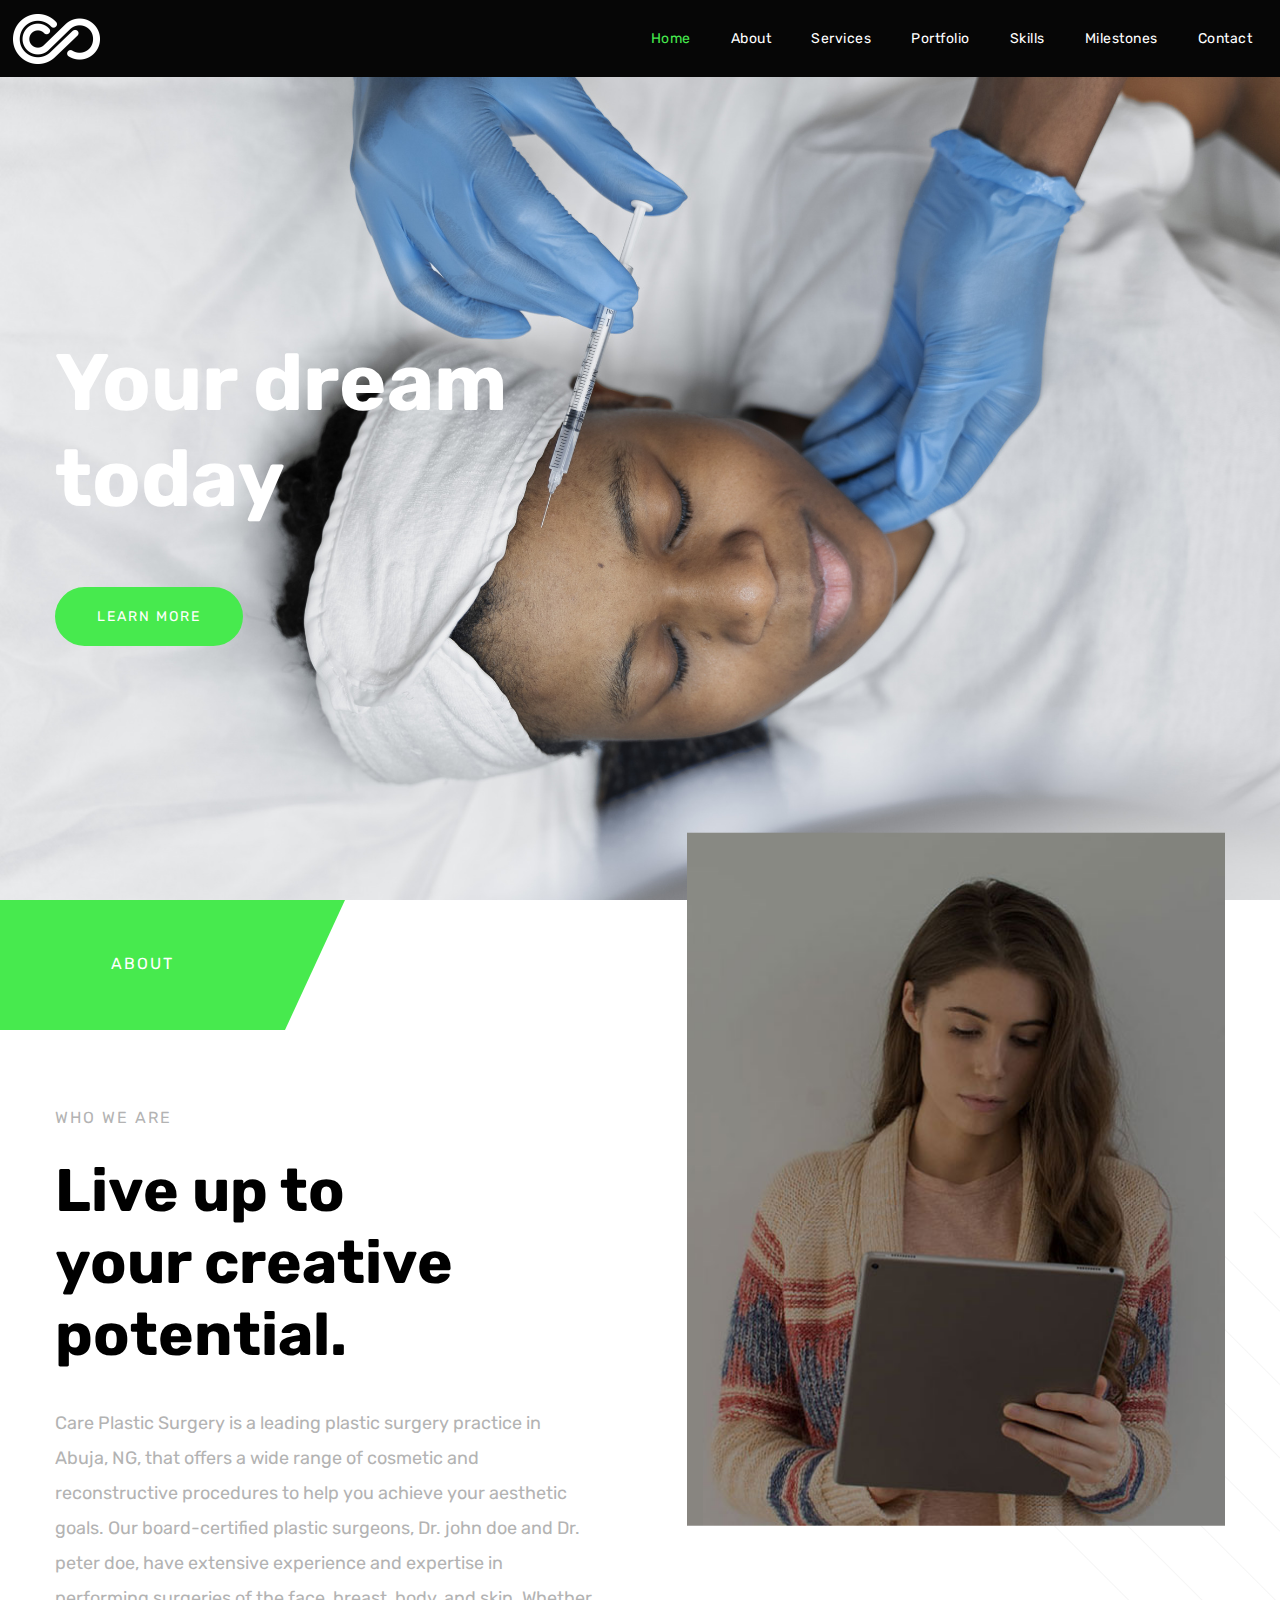
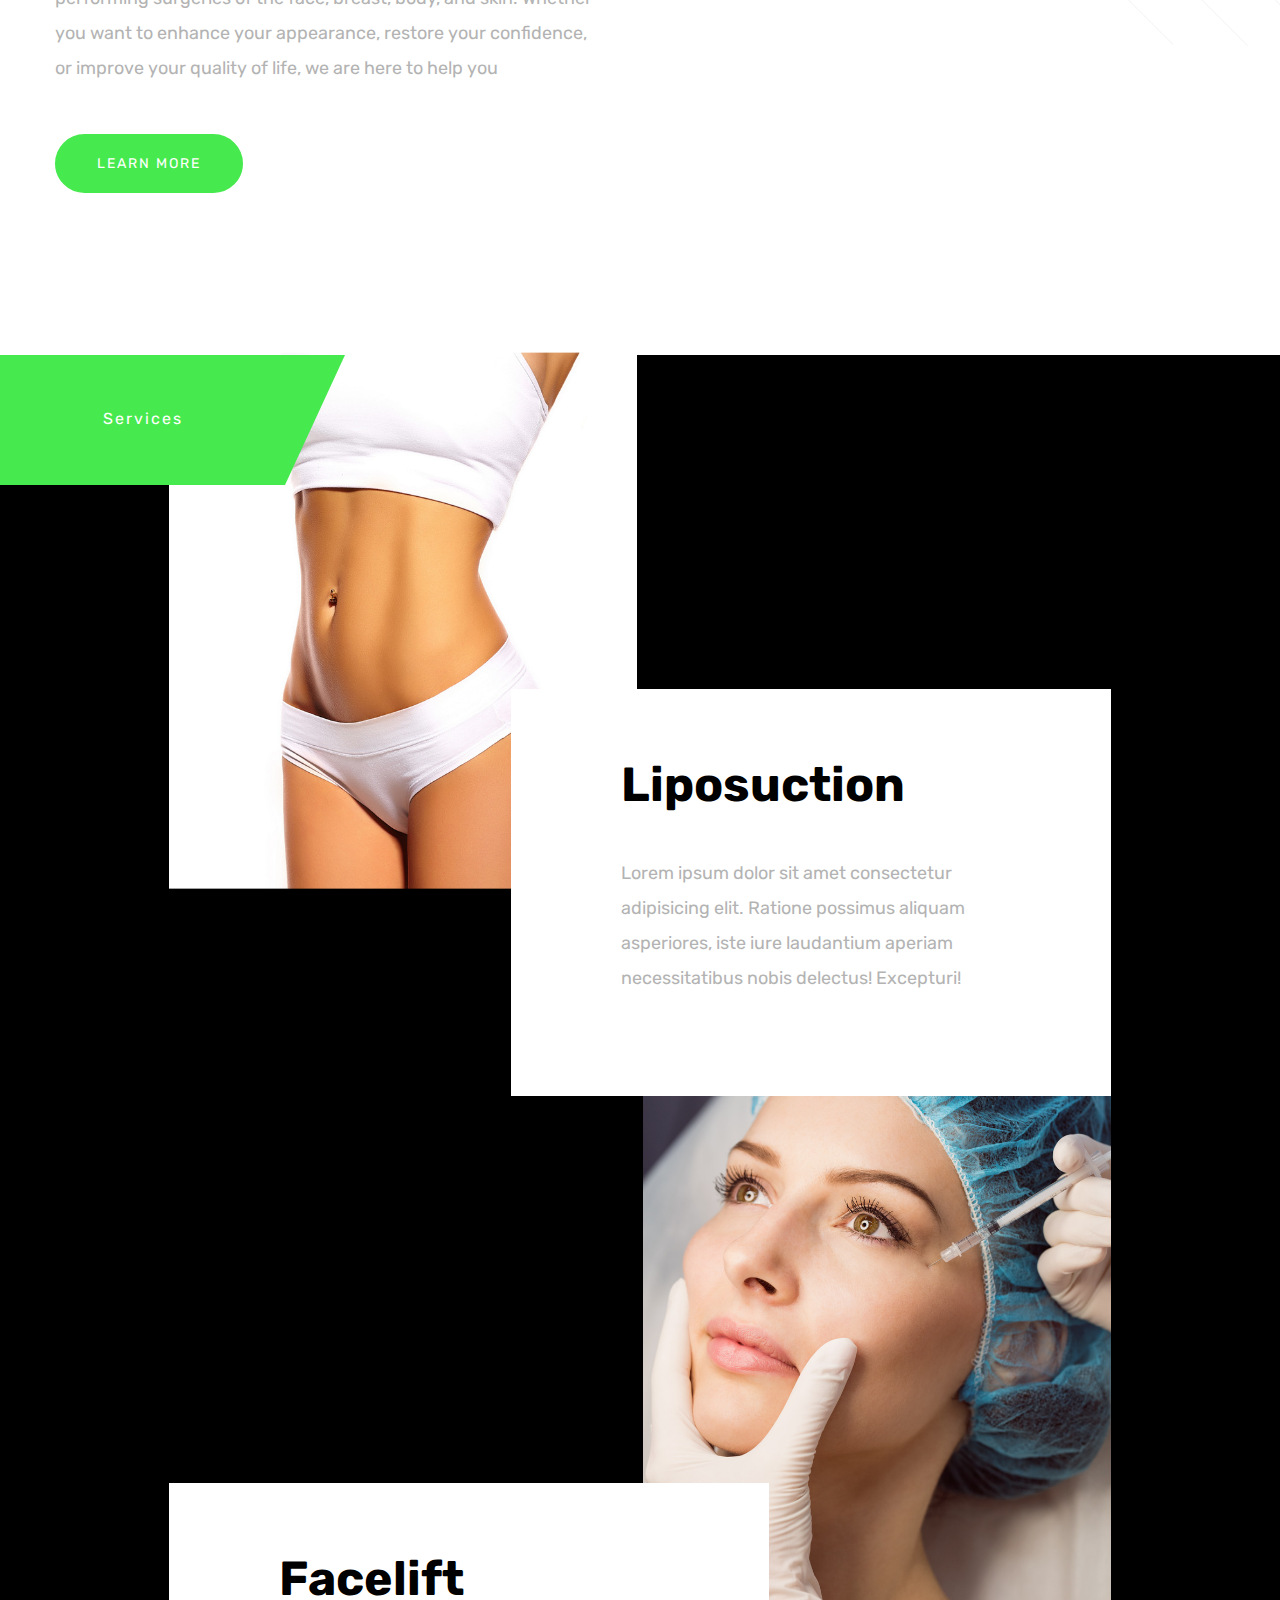
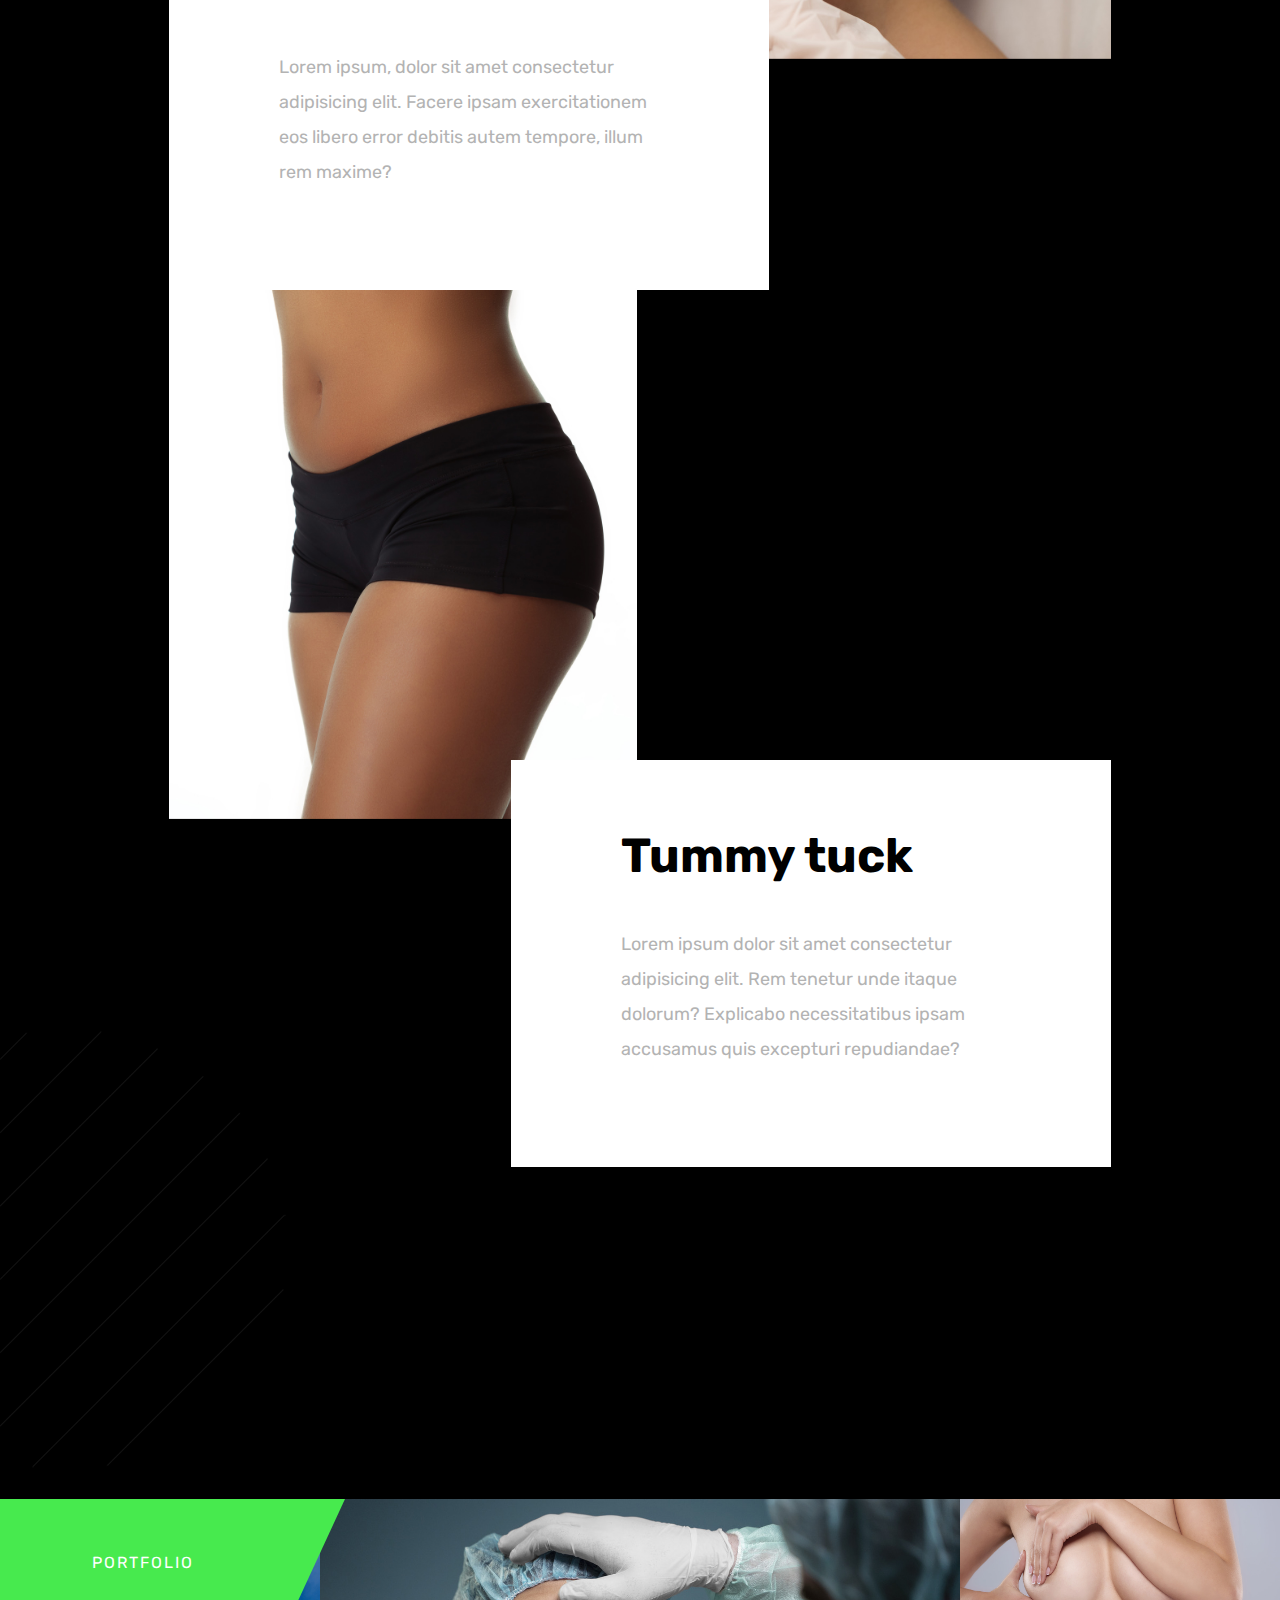
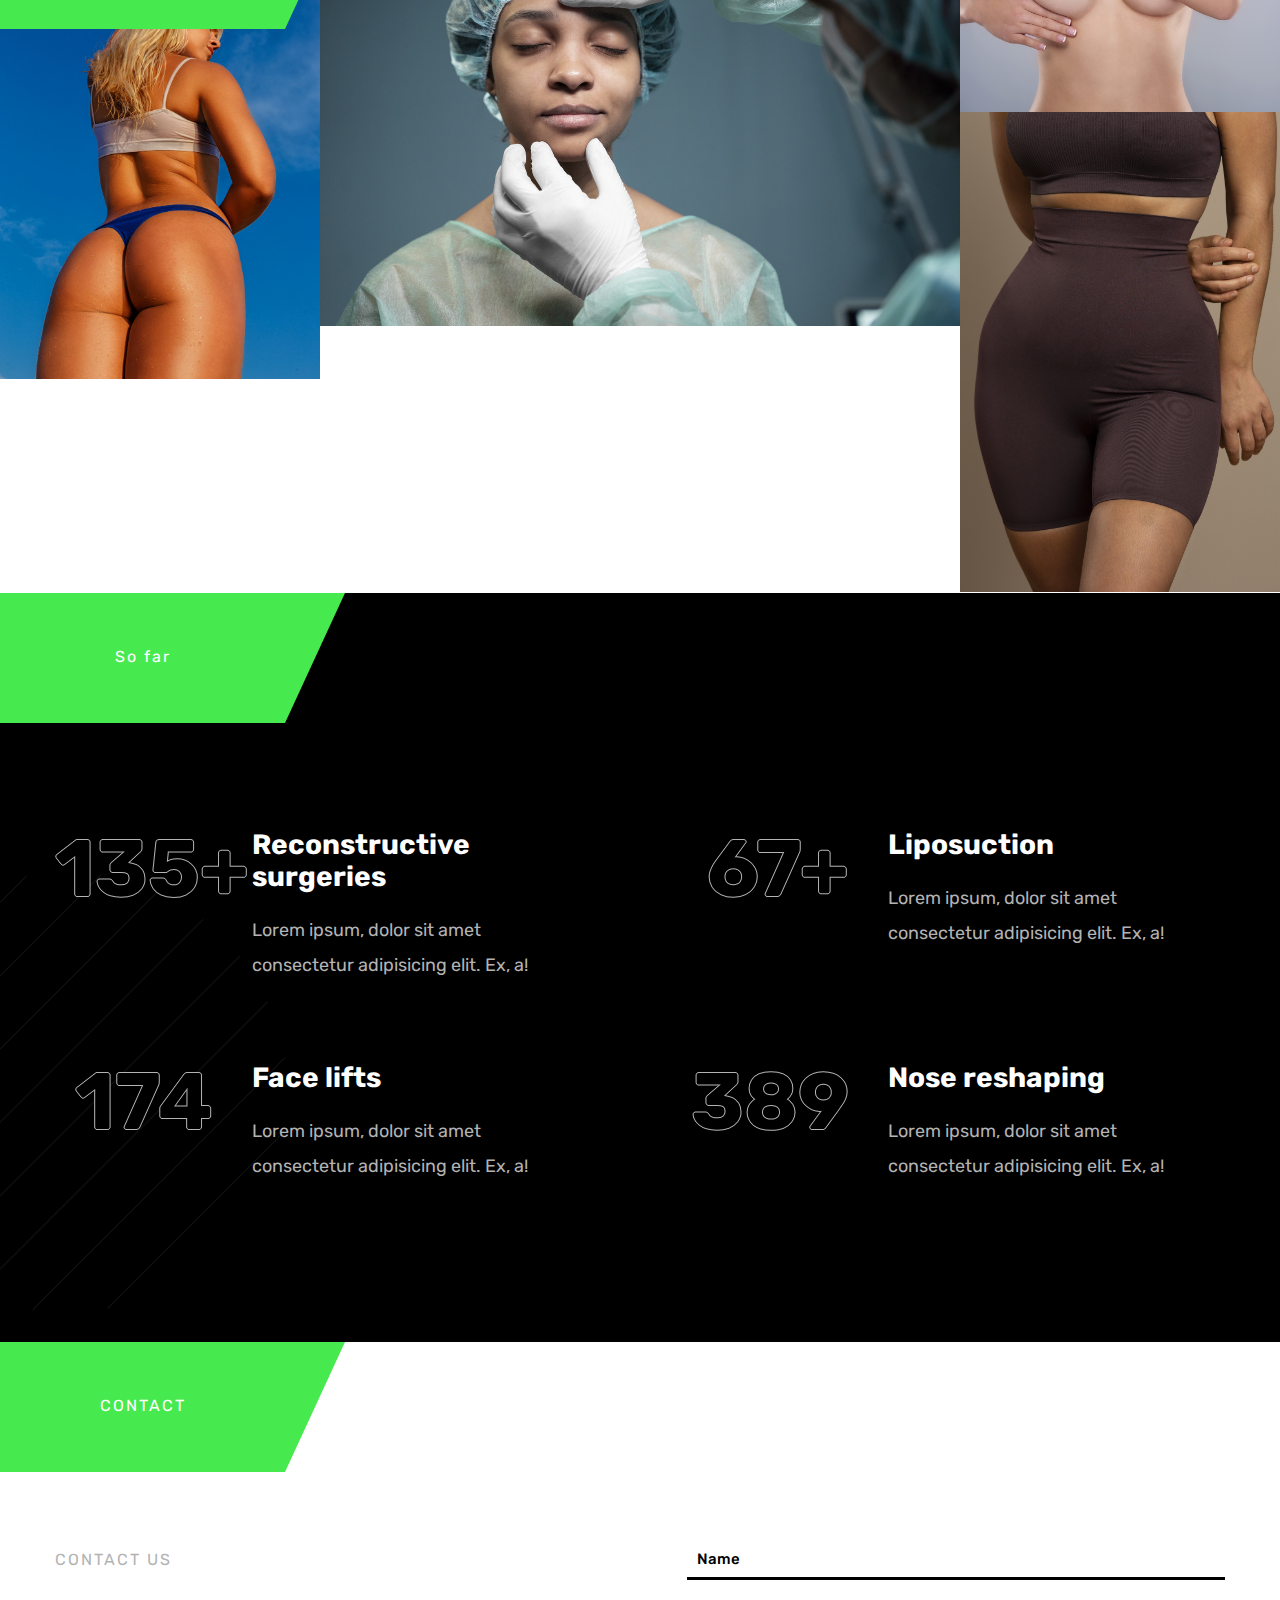
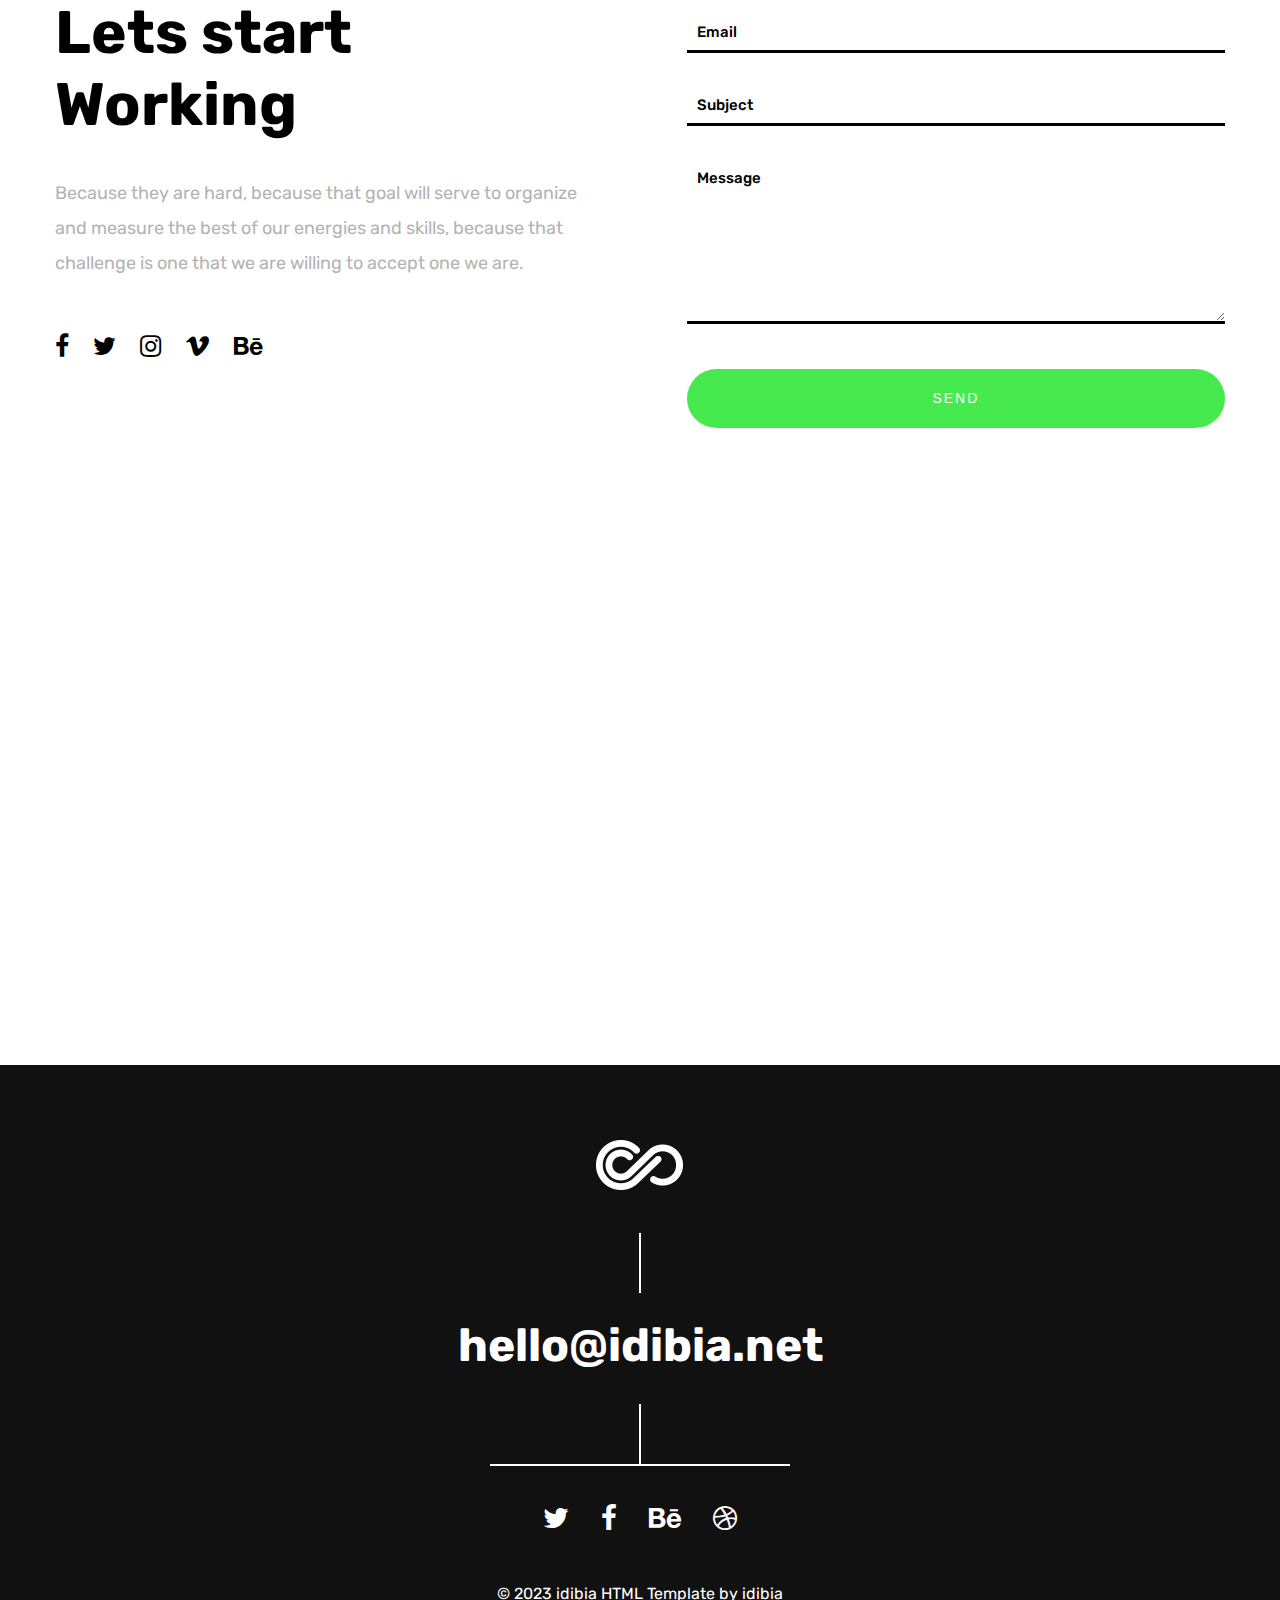
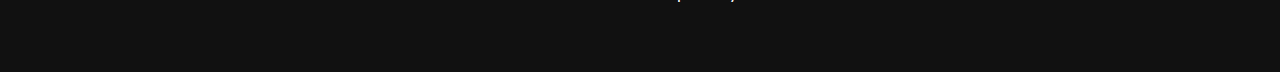
<file: index.html>
<!DOCTYPE html>
<html lang="en-US">
	<head>
		<title>Demo 1</title>
		<meta http-equiv="Content-Type" content="text/html; charset=UTF-8" />
		<meta name="description" content="Template by idibia" />
		<meta name="keywords" content="HTML, CSS, JavaScript, PHP" />
		<meta name="author" content="idibia" />
		<meta
			name="viewport"
			content="width=device-width, initial-scale=1, maximum-scale=1"
		/>

		<!-- <link rel="shortcut icon" href="images/favicon.ico" /> -->
		<link
			href="https://fonts.googleapis.com/css?family=Rubik:400,700,700i"
			rel="stylesheet"
			type="text/css"
		/>
		<link rel="stylesheet" type="text/css" href="style.css" />

		<!--[if lt IE 9]>
			<script src="js/html5shiv.js"></script>
			<script src="js/respond.min.js"></script>
		<![endif]-->
	</head>

	<body class="page-template-onepage">
		<div class="site-wrapper">
			<!-- <div class="doc-loader">
				<img src="images/preloader.gif" alt="idibia" />
			</div> -->

			<header class="header-holder">
				<div class="menu-wrapper center-relative relative">
					<div class="header-logo">
						<a href="index.html">
							<img src="images/logo.png" alt="idibia" />
						</a>
					</div>

					<div class="toggle-holder">
						<div id="toggle">
							<div class="first-menu-line"></div>
							<div class="second-menu-line"></div>
							<div class="third-menu-line"></div>
						</div>
					</div>

					<div class="menu-holder">
						<nav id="header-main-menu">
							<ul class="main-menu sm sm-clean">
								<li>
									<a href="#home">Home</a>
								</li>
								<li>
									<a href="#about">About</a>
								</li>
								<li>
									<a href="#services">Services</a>
								</li>
								<li>
									<a href="#portfolio">Portfolio</a>
								</li>

								<li>
									<a href="#skills">Skills</a>
								</li>
								<li>
									<a href="#millstones">Milestones</a>
								</li>
								<li>
									<a href="#contact">Contact</a>
								</li>
							</ul>
						</nav>
					</div>
					<div class="clear"></div>
				</div>
			</header>

			<div id="content" class="site-content center-relative">
				<!-- Home Section -->
				<div id="home" class="section no-page-title">
					<div class="section-wrapper block content-1170 center-relative">
						<div class="content-wrapper">
							<h1 class="big-text">
								Your dream <br />
								today
							</h1>
							<div class="button-holder text-left">
								<a href="#portfolio" class="button">LEARN MORE</a>
							</div>
						</div>
					</div>
				</div>

				<!-- About Section -->
				<div id="about" class="section">
					<div class="page-title-holder">
						<h3 class="entry-title">ABOUT</h3>
					</div>
					<div class="section-wrapper block content-1170 center-relative">
						<div class="content-wrapper">
							<div class="one_half">
								<p class="title-description-up">WHO WE ARE</p>
								<h2 class="entry-title medium-text">
									Live up to <br />
									your creative potential.
								</h2>
								<p>
									Care Plastic Surgery is a leading plastic surgery practice in
									Abuja, NG, that offers a wide range of cosmetic and
									reconstructive procedures to help you achieve your aesthetic
									goals. Our board-certified plastic surgeons, Dr. john doe and
									Dr. peter doe, have extensive experience and expertise in
									performing surgeries of the face, breast, body, and skin.
									Whether you want to enhance your appearance, restore your
									confidence, or improve your quality of life, we are here to
									help you
								</p>
								<br />
								<div class="button-holder text-left">
									<a href="#portfolio" class="button"> LEARN MORE </a>
								</div>
							</div>

							<div
								class="one_half last"
								data-threshold="0 0"
								data-jarallax-element="120 0"
							>
								<img src="images/about_01.jpg" alt="" />
							</div>
							<div class="clear"></div>
						</div>
					</div>
				</div>

				<!-- Pricing Section -->
				<!-- <div id="pricing" class="section">
					<div class="page-title-holder">
						<h3 class="entry-title">PRICING</h3>
					</div>
					<div class="section-wrapper block content-1170 center-relative">
						<div class="content-wrapper">
							<div class="one_third">
								<div class="pricing-table">
									<p class="pricing-num">1</p>
									<div class="pricing-wrapper">
										<div class="pricing-table-header">
											<div class="pricing-table-title">BASIC</div>
										</div>
								
                                        <div class="pricing-table-price">$25</div>
										<div class="pricing-table-desc">PER MONTH</div>
										<div class="pricing-table-content-holder">
											<ul>
												<li class="pricing-list included-yes">
													<span class="fa fa-check" aria-hidden="true"></span>
													Unlimited Support
												</li>
												<li class="pricing-list included-yes">
													<span class="fa fa-check" aria-hidden="true"></span>
													5GB Server Space
												</li>
												<li class="pricing-list included-yes">
													<span class="fa fa-check" aria-hidden="true"></span>
													2 Users per Project
												</li>
												<li class="pricing-list included-no">
													<span class="fa fa-check" aria-hidden="true"></span>
													Email Integration
												</li>
												<li class="pricing-list included-no">
													<span class="fa fa-check" aria-hidden="true"></span>
													Unlimited Download
												</li>
											</ul>
										</div>
									</div>
									<div class="pricing-button">
										<a href="#" class="button scroll"> CHOOSE PLAN </a>
									</div>
								</div>
							</div>

							<div class="one_third">
								<div class="pricing-table">
									<p class="pricing-num">2</p>
									<div class="pricing-wrapper">
										<div class="pricing-table-header">
											<div class="pricing-table-title">ADVANCED</div>
										</div>
										<div class="pricing-table-price">$50</div>
										<div class="pricing-table-desc">PER MONTH</div>
										<div class="pricing-table-content-holder">
											<ul>
												<li class="pricing-list included-yes">
													<span class="fa fa-check" aria-hidden="true"></span>
													Unlimited Support
												</li>
												<li class="pricing-list included-yes">
													<span class="fa fa-check" aria-hidden="true"></span>
													5GB Server Space
												</li>
												<li class="pricing-list included-yes">
													<span class="fa fa-check" aria-hidden="true"></span>
													2 Users per Project
												</li>
												<li class="pricing-list included-yes">
													<span class="fa fa-check" aria-hidden="true"></span>
													Email Integration
												</li>
												<li class="pricing-list included-no">
													<span class="fa fa-check" aria-hidden="true"></span>
													Unlimited Download
												</li>
											</ul>
										</div>
									</div>
									<div class="pricing-button">
										<a href="#" class="button scroll"> CHOOSE PLAN </a>
									</div>
								</div>
							</div>

							<div class="one_third last">
								<div class="pricing-table">
									<p class="pricing-num">3</p>
									<div class="pricing-wrapper">
										<div class="pricing-table-header">
											<div class="pricing-table-title">EXPERT</div>
										</div>
										<div class="pricing-table-price">$75</div>
										<div class="pricing-table-desc">PER MONTH</div>
										<div class="pricing-table-content-holder">
											<ul>
												<li class="pricing-list included-yes">
													<span class="fa fa-check" aria-hidden="true"></span>
													Unlimited Support
												</li>
												<li class="pricing-list included-yes">
													<span class="fa fa-check" aria-hidden="true"></span>
													5GB Server Space
												</li>
												<li class="pricing-list included-yes">
													<span class="fa fa-check" aria-hidden="true"></span>
													2 Users per Project
												</li>
												<li class="pricing-list included-yes">
													<span class="fa fa-check" aria-hidden="true"></span>
													Email Integration
												</li>
												<li class="pricing-list included-yes">
													<span class="fa fa-check" aria-hidden="true"></span>
													Unlimited Download
												</li>
											</ul>
										</div>
									</div>
									<div class="pricing-button">
										<a href="#" class="button scroll"> CHOOSE PLAN </a>
									</div>
								</div>
							</div>
							<div class="clear"></div>
						</div>
					</div>
				</div> -->

				<!-- Team Section -->
				<div id="services" class="section">
					<div class="page-title-holder">
						<h3 class="entry-title">Services</h3>
					</div>
					<div class="section-wrapper block content-1170 center-relative">
						<div class="content-wrapper">
							<div class="member member-left">
								<img
									src="images/lipo.jpg"
									alt=""
									data-threshold="0 0"
									data-jarallax-element="60 0"
								/>
								<div class="member-info">
									<!-- <p class="member-postition">CEO</p> -->
									<h5 class="member-name">Liposuction</h5>
									<div class="member-content">
										<p>
											Lorem ipsum dolor sit amet consectetur adipisicing elit.
											Ratione possimus aliquam asperiores, iste iure laudantium
											aperiam necessitatibus nobis delectus! Excepturi!
										</p>
									</div>
								</div>
							</div>

							<br />

							<div class="member big-screen member-right">
								<div class="member-info">
									<!-- <p class="member-postition">DESIGNER</p> -->
									<h5 class="member-name">Facelift</h5>
									<div class="member-content">
										<p>
											Lorem ipsum, dolor sit amet consectetur adipisicing elit.
											Facere ipsam exercitationem eos libero error debitis autem
											tempore, illum rem maxime?
										</p>
									</div>
								</div>
								<img
									src="./images/facelift.jpg"
									alt=""
									data-threshold="0 0"
									data-jarallax-element="60 0"
								/>
							</div>

							<br />

							<div class="member member-left">
								<img
									src="images/belly.jpg"
									alt=""
									data-threshold="0 0"
									data-jarallax-element="60 0"
								/>
								<div class="member-info">
									<!-- <p class="member-postition">DEVELOPER</p> -->
									<h5 class="member-name">Tummy tuck</h5>
									<div class="member-content">
										<p>
											Lorem ipsum dolor sit amet consectetur adipisicing elit.
											Rem tenetur unde itaque dolorum? Explicabo necessitatibus
											ipsam accusamus quis excepturi repudiandae?
										</p>
									</div>
								</div>
							</div>
						</div>
					</div>
				</div>
				<!-- Portfolio Section -->
				<div id="portfolio" class="section no-padding">
					<div class="page-title-holder">
						<h3 class="entry-title">PORTFOLIO</h3>
					</div>
					<div class="section-wrapper block content-1170 center-relative">
						<div class="content-wrapper">
							<div id="portfolio-wrapper">
								<div class="portfolio-load-content-holder"></div>
								<div class="grid" id="portfolio-grid">
									<div class="grid-sizer"></div>

									<div
										id="p-item-1"
										class="grid-item element-item p_one_fourth"
									>
										<a
											class="item-link ajax-portfolio"
											href="./service.html"
											data-id="1"
										>
											<img src="images/butt.jpg" alt="" />
											<!-- <img src="images/body.jpg" alt="" /> -->
											<div class="portfolio-text-holder">
												<!-- <p class="portfolio-desc"></p> -->
												<p class="portfolio-title">Butt</p>
											</div>
										</a>
									</div>

									<div id="p-item-2" class="grid-item element-item p_one_half">
										<a
											class="item-link ajax-portfolio"
											href="./service.html"
											data-id="2"
										>
											<!-- <img src="images/portfolio_item_02.jpg" alt="" /> -->
											<img src="images/face.jpg" alt="" />
											<div class="portfolio-text-holder">
												<!-- <p class="portfolio-desc">FASHION</p> -->
												<p class="portfolio-title">Face</p>
											</div>
										</a>
									</div>

									<div
										id="p-item-3"
										class="grid-item element-item p_one_fourth"
									>
										<a
											class="item-link ajax-portfolio"
											href="./service.html"
											data-id="3"
										>
											<img src="images/breast.jpg" alt="" />
											<!-- <img src="images/portfolio_item_03.jpg" alt="" /> -->
											<div class="portfolio-text-holder">
												<!-- <p class="portfolio-desc">CREATIVE</p> -->
												<p class="portfolio-title">Chest</p>
											</div>
										</a>
									</div>

									<div
										id="p-item-4"
										class="grid-item element-item p_one_fourth"
									>
										<a
											class="item-link ajax-portfolio"
											href="./service.html"
											data-id="4"
										>
											<img style="height: 30rem" src="images/body.jpg" alt="" />
											<!-- <img src="images/portfolio_item_04.jpg" alt="" /> -->
											<div class="portfolio-text-holder">
												<!-- <p class="portfolio-desc">ARCHITECTURE</p> -->
												<p class="portfolio-title">Body</p>
											</div>
										</a>
									</div>
								</div>
							</div>
						</div>
					</div>
				</div>
				<!-- Millstones Section -->
				<div id="millstones" class="section">
					<div class="page-title-holder">
						<h3 class="entry-title">So far</h3>
					</div>
					<div class="section-wrapper block content-1170 center-relative">
						<div class="content-wrapper">
							<ul class="milestones-holder">
								<li class="milestone">
									<div class="milestone-info-left">
										<p class="milestone-num">135+</p>
									</div>
									<div class="milestone-info-right">
										<h5>Reconstructive surgeries</h5>
										<p class="milestone-text">
											Lorem ipsum, dolor sit amet consectetur adipisicing elit.
											Ex, a!
										</p>
									</div>
								</li>

								<li class="milestone">
									<div class="milestone-info-left">
										<p class="milestone-num">67+</p>
									</div>
									<div class="milestone-info-right">
										<h5>Liposuction</h5>
										<p class="milestone-text">
											Lorem ipsum, dolor sit amet consectetur adipisicing elit.
											Ex, a!
										</p>
									</div>
								</li>

								<li class="milestone">
									<div class="milestone-info-left">
										<p class="milestone-num">174</p>
									</div>
									<div class="milestone-info-right">
										<h5>Face lifts</h5>
										<p class="milestone-text">
											Lorem ipsum, dolor sit amet consectetur adipisicing elit.
											Ex, a!
										</p>
									</div>
								</li>

								<li class="milestone">
									<div class="milestone-info-left">
										<p class="milestone-num">389</p>
									</div>
									<div class="milestone-info-right">
										<h5>Nose reshaping</h5>
										<p class="milestone-text">
											Lorem ipsum, dolor sit amet consectetur adipisicing elit.
											Ex, a!
										</p>
									</div>
								</li>
							</ul>
						</div>
					</div>
				</div>

				<!-- Contact Section -->
				<div id="contact" class="section">
					<div class="page-title-holder">
						<h3 class="entry-title">CONTACT</h3>
					</div>
					<div class="section-wrapper block content-1170 center-relative">
						<div class="content-wrapper">
							<div class="one_half">
								<p class="title-description-up">CONTACT US</p>
								<h2 class="entry-title medium-text">
									Lets start <br />
									Working
								</h2>
								<p>
									Because they are hard, because that goal will serve to
									organize and measure the best of our energies and skills,
									because that challenge is one that we are willing to accept
									one we are.
								</p>
								<br />
								<div class="social">
									<a href="#" target="_blank">
										<span class="fa fa-facebook"></span>
									</a>
								</div>
								<div class="social">
									<a href="#" target="_blank">
										<span class="fa fa-twitter"></span>
									</a>
								</div>
								<div class="social">
									<a href="#" target="_blank">
										<span class="fa fa-instagram"></span>
									</a>
								</div>
								<div class="social">
									<a href="#" target="_blank">
										<span class="fa fa-vimeo"></span>
									</a>
								</div>
								<div class="social">
									<a href="#" target="_blank">
										<span class="fa fa-behance"></span>
									</a>
								</div>
							</div>

							<div class="one_half last">
								<div class="contact-form">
									<p>
										<input
											id="name"
											type="text"
											name="your-name"
											placeholder="Name"
										/>
									</p>
									<p>
										<input
											id="contact-email"
											type="email"
											name="your-email"
											placeholder="Email"
										/>
									</p>
									<p>
										<input
											id="subject"
											type="text"
											name="your-subject"
											placeholder="Subject"
										/>
									</p>
									<p>
										<textarea
											id="message"
											name="your-message"
											placeholder="Message"
										></textarea>
									</p>
									<p class="contact-submit-holder">
										<input type="submit" value="SEND" />
									</p>
								</div>
							</div>
							<div class="clear"></div>

							<p>
								<iframe
									src="https://www.google.com/maps/embed?pb=!1m14!1m12!1m3!1d4274.290564544589!2d-75.2952832049782!3d40.753669641460846!2m3!1f0!2f0!3f0!3m2!1i1024!2i768!4f13.1!5e0!3m2!1sen!2srs!4v1444506658649"
									width="600"
									height="450"
									allowfullscreen="allowfullscreen"
								></iframe>
							</p>
						</div>
					</div>
				</div>
			</div>

			<!-- Footer -->
			<footer class="footer">
				<div class="footer-content center-relative">
					<div class="footer-logo">
						<img src="images/footer_logo.png" alt="idibia" />
					</div>
					<div class="footer-logo-divider"></div>
					<div class="footer-mail">
						<a href="mailto:hello@site.com">hello@idibia.net</a>
					</div>
					<div class="footer-social-divider"></div>
					<div class="social-holder">
						<a href="#">
							<span class="fa fa-twitter"></span>
						</a>
						<a href="#">
							<span class="fa fa-facebook"></span>
						</a>
						<a href="#">
							<span class="fa fa-behance"></span>
						</a>
						<a href="#">
							<span class="fa fa-dribbble"></span>
						</a>
					</div>

					<div class="copyright-holder">
						© 2023 idibia HTML Template by
						<a href="https://idibia.net">idibia</a>
					</div>
				</div>
			</footer>
		</div>

		<!--Load JavaScript-->
		<script src="js/jquery.js"></script>
		<script src="js/jquery.sticky.js"></script>
		<script src="js/tipper.js"></script>
		<script src="js/jarallax.js"></script>
		<script src="js/jarallax-element.min.js"></script>
		<script src="js/imagesloaded.pkgd.js"></script>
		<script src="js/jquery.fitvids.js"></script>
		<script src="js/jquery.smartmenus.min.js"></script>
		<script src="js/isotope.pkgd.js"></script>
		<script src="js/owl.carousel.min.js"></script>
		<script src="js/jquery.sticky-kit.min.js"></script>
		<script src="js/main.js"></script>
	</body>
</html>
</file>
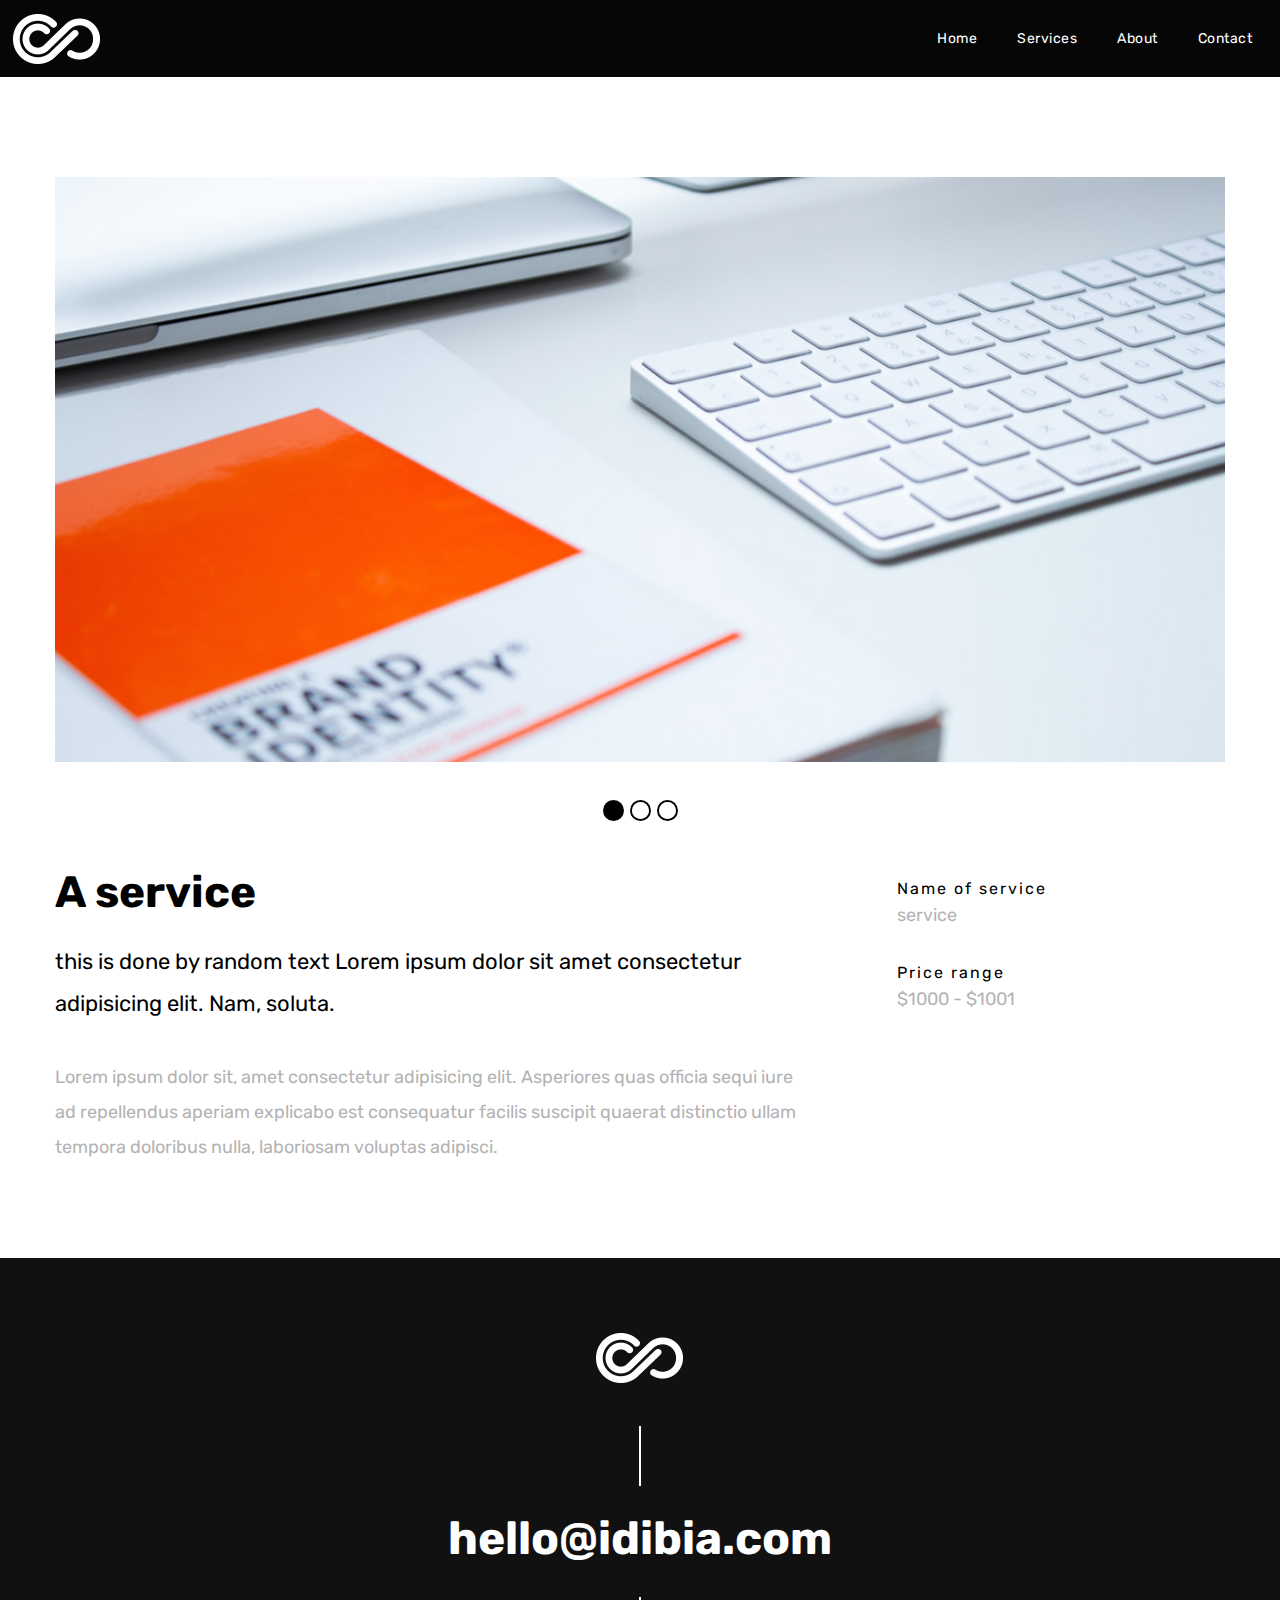
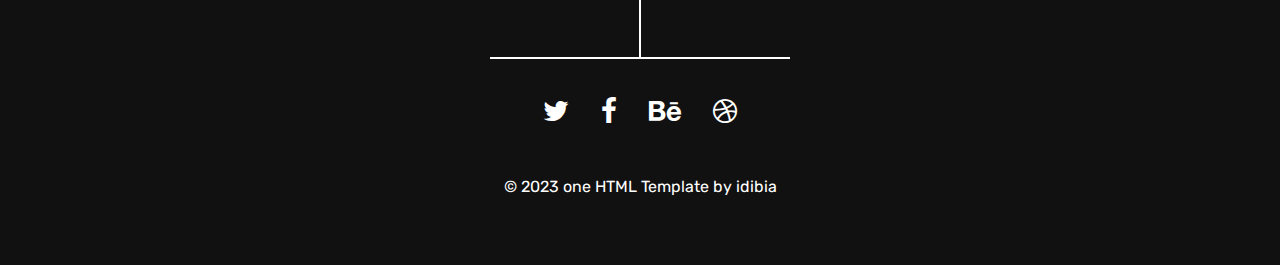
<file: service.html>
<!DOCTYPE html>
<html lang="en-US">
	<head>
		<title>one - Demo 1 - Portfolio 1</title>
		<meta http-equiv="Content-Type" content="text/html; charset=UTF-8" />
		<meta name="description" content="Template by idibia" />
		<meta name="keywords" content="HTML, CSS, JavaScript, PHP" />
		<meta name="author" content="idibia" />
		<meta
			name="viewport"
			content="width=device-width, initial-scale=1, maximum-scale=1"
		/>

		<link rel="shortcut icon" href="images/favicon.ico" />
		<link
			href="https://fonts.googleapis.com/css?family=Rubik:400,700,700i"
			rel="stylesheet"
			type="text/css"
		/>
		<link rel="stylesheet" type="text/css" href="style.css" />

		<!--[if lt IE 9]>
			<script src="js/html5shiv.js"></script>
			<script src="js/respond.min.js"></script>
		<![endif]-->

		<!-- <script
			async
			src="https://www.googletagmanager.com/gtag/js?id=UA-90924782-1"
		></script> -->
		<!-- <script>
		window.dataLayer = window.dataLayer || [];
		function gtag(){dataLayer.push(arguments);}
		gtag('js', new Date());
		gtag('config', 'UA-90924782-1', { 'anonymize_ip': true });
		</script>       -->
	</head>

	<body>
		<div class="site-wrapper">
			<div class="doc-loader">
				<img src="images/preloader.gif" alt="one" />
			</div>

			<header class="header-holder">
				<div class="menu-wrapper center-relative relative">
					<div class="header-logo">
						<a href="index.html">
							<img src="images/logo.png" alt="one" />
						</a>
					</div>

					<div class="toggle-holder">
						<div id="toggle">
							<div class="first-menu-line"></div>
							<div class="second-menu-line"></div>
							<div class="third-menu-line"></div>
						</div>
					</div>

					<div class="menu-holder">
						<nav id="header-main-menu">
							<ul class="main-menu sm sm-clean">
								<li>
									<a href="index.html#home">Home</a>
								</li>
								<li>
									<a href="index.html#services">Services</a>
								</li>
								<li>
									<a href="index.html#about">About</a>
								</li>

								<li>
									<a href="index.html#contact">Contact</a>
								</li>
							</ul>
						</nav>
					</div>
					<div class="clear"></div>
				</div>
			</header>

			<div id="content" class="site-content center-relative">
				<div class="portfolio-item-wrapper center-relative content-1170">
					<div class="portfolio-content">
						<script>
							var slider2_speed = "2000";
							var slider2_auto = "true";
							var slider2_hover = "true";
						</script>
						<div id="slider2" class="image-slider-wrapper relative">
							<div
								id="slider"
								class="owl-carousel owl-theme image-slider slider"
							>
								<div class="owl-item">
									<img src="images/slider_01.jpg" alt="" />
								</div>
								<div class="owl-item">
									<img src="images/slider_03.jpg" alt="" />
								</div>
								<div class="owl-item">
									<img src="images/slider_04.jpg" alt="" />
								</div>
							</div>
						</div>

						<div class="two_third">
							<h1>A service</h1>
							<div class="info-text">
								this is done by random text Lorem ipsum dolor sit amet
								consectetur adipisicing elit. Nam, soluta.
							</div>
							<br />
							<p>
								Lorem ipsum dolor sit, amet consectetur adipisicing elit.
								Asperiores quas officia sequi iure ad repellendus aperiam
								explicabo est consequatur facilis suscipit quaerat distinctio
								ullam tempora doloribus nulla, laboriosam voluptas adipisci.
							</p>
						</div>
						<div class="one_third last">
							<br />
							<div class="info-code">
								<p class="info-code-title">Name of service</p>
								<p class="info-code-content">service</p>
							</div>
							<div class="info-code">
								<p class="info-code-title">Price range</p>
								<p class="info-code-content">$1000 - $1001</p>
							</div>
							<!-- <div class="info-code">
								<p class="info-code-title">DATE</p>
								<p class="info-code-content">September 2018</p>
							</div>
							<div class="info-code">
								<p class="info-code-title">section</p>
								<p class="info-code-content">serction</p>
							</div> -->
						</div>
						<div class="clear"></div>
					</div>
				</div>
			</div>

			<!-- Footer -->
			<footer class="footer">
				<div class="footer-content center-relative">
					<div class="footer-logo">
						<img src="images/footer_logo.png" alt="one" />
					</div>
					<div class="footer-logo-divider"></div>
					<div class="footer-mail">
						<a href="mailto:hello@site.com">hello@idibia.com</a>
					</div>
					<div class="footer-social-divider"></div>
					<div class="social-holder">
						<a href="#">
							<span class="fa fa-twitter"></span>
						</a>
						<a href="#">
							<span class="fa fa-facebook"></span>
						</a>
						<a href="#">
							<span class="fa fa-behance"></span>
						</a>
						<a href="#">
							<span class="fa fa-dribbble"></span>
						</a>
					</div>

					<div class="copyright-holder">
						© 2023 one HTML Template by
						<a href="https://idibia.net">idibia</a>
					</div>
				</div>
			</footer>
		</div>

		<!--Load JavaScript-->
		<script src="js/jquery.js"></script>
		<script src="js/jquery.sticky.js"></script>
		<script src="js/tipper.js"></script>
		<script src="js/jarallax.js"></script>
		<script src="js/jarallax-element.min.js"></script>
		<script src="js/imagesloaded.pkgd.js"></script>
		<script src="js/jquery.fitvids.js"></script>
		<script src="js/jquery.smartmenus.min.js"></script>
		<script src="js/isotope.pkgd.js"></script>
		<script src="js/owl.carousel.min.js"></script>
		<script src="js/jquery.sticky-kit.min.js"></script>
		<script src="js/main.js"></script>
	</body>
</html>
</file>
<file: style.css>
/*------------------------------------------------------------------
[Table of contents]
1. 3rd Part CSS Libraries
2. Global CSS
        2.1 Global Header Logo/Menu CSS	
        2.2 General Section CSS
        2.3 Columns CSS
        2.4 Button CSS
        2.5 Image/Text Slider CSS
3. Home Section CSS
4. Services Section CSS
5. About Section CSS
6. Clients Section CSS
7. News Section CSS
8. Portfolio Section CSS
        8.1 Single Portfolio
9. Pricing Section CSS
10. Team Section CSS
11. Skills Section CSS
12. Milestones Section CSS
13. Blog Page CSS
14. Single Post CSS
        14.1 Tipper CSS
15. Contact Section CSS
16. Footer CSS
17. Responsive CSS
-------------------------------------------------------------------*/

/* ===================================
    1. 3rd Part CSS Libraries
====================================== */

@import url("css/clear.css");
@import url("css/font-awesome.min.css");
@import url("css/sm-clean.css");
@import url("css/owl.carousel.min.css");
@import url("css/owl.theme.default.min.css");
@import url("css/common.css");

/* ===================================
    2. Global CSS
====================================== */

body {
	font-family: "Rubik", sans-serif;
	font-size: 18px;
	line-height: 35px;
	font-weight: 400;
	color: #b3b3b3;
	background-color: #ffffff;
	overflow-x: hidden;
}

body a {
	text-decoration: none;
	color: #47ea4e;
	transition: color 0.3s ease;
}

body a:hover {
	color: #47ea4e;
}

body p,
body pre {
	margin-bottom: 13px;
}

.site-wrapper img {
	max-width: 100%;
	max-height: 100%;
	width: auto;
	height: auto;
}

.doc-loader {
	position: fixed;
	left: 0px;
	top: 0px;
	width: 100%;
	height: 100%;
	z-index: 99999;
	background-color: #000;
}

.doc-loader img {
	width: 100px;
	height: 100px;
	position: absolute;
	top: 50%;
	left: 50%;
	transform: translate(-50%, -50%);
}

.content-1170 {
	width: 1170px;
}

.content-960 {
	width: 960px;
}

.content-570 {
	width: 570px;
}

.pagination-holder {
	margin: 60px 0;
}

.section-wrapper {
	position: relative;
	padding: 200px 0 115px 0;
}

/* ===================================
    2.1 Global Header Logo/Menu CSS
====================================== */

.header-holder {
	z-index: 99 !important;
	background-color: #060606;
	width: 100% !important;
	top: 0;
	position: fixed;
	-webkit-transform: translateZ(0);
}

.sticky-wrapper {
	height: 77px !important;
}

.menu-wrapper {
	width: 98%;
	max-width: 1450px;
	min-height: 77px;
}

.header-logo {
	line-height: 0;
	font-size: 0;
	float: left;
	position: absolute;
	transform: translateY(-50%);
	top: 50%;
}

.header-logo img {
	width: 88px;
	height: 50px;
}

.menu-holder {
	float: right;
	max-width: 85%;
}

.toggle-holder {
	display: none;
	right: 10px;
	z-index: 1;
	position: absolute;
	top: 50%;
	transform: translateY(-50%);
}

#toggle:hover {
	cursor: pointer;
}

#toggle div {
	height: 3px;
	margin-bottom: 6px;
	background-color: #fff;
	width: 22px;
}

#toggle .second-menu-line {
	-webkit-transition: -webkit-transform 0.3s ease;
	transition: transform 0.3s ease;
	-webkit-transform: translate3d(10px, 0, 0);
	transform: translate3d(10px, 0, 0);
}

#toggle:hover .second-menu-line {
	-webkit-transform: translate3d(0, 0, 0) !important;
	transform: translate3d(0, 0, 0) !important;
}

#toggle.on .second-menu-line {
	-webkit-transform: translate3d(-10px, 0, 0);
	transform: translate3d(-10px, 0, 0);
}

#toggle .third-menu-line {
	margin-bottom: 5px;
}

#header-main-menu {
	display: inline-block;
}

.sm-clean .has-submenu {
	padding-right: 35px !important;
}

.sm-clean li a.menu-item-link {
	cursor: pointer;
	color: #ffffff;
}

.sm-clean a span.sub-arrow {
	right: 3px;
}

.sm-clean a.highlighted {
	padding: 15px;
}

.sm-clean a,
.sm-clean a:hover,
.sm-clean a:focus,
.sm-clean a:active {
	font-size: 14px;
	font-weight: 400;
	transition: color 0.3s ease, background-color 0.3s ease;
	padding: 15px;
	letter-spacing: 0.5px;
	color: #fff;
}

.sm-clean ul a,
.sm-clean ul a:hover,
.sm-clean ul a:focus,
.sm-clean ul a:active {
	font-size: 13px;
	line-height: 15px;
	padding: 10px;
	padding-top: 10px !important;
	padding-bottom: 10px !important;
}

.sm-clean {
	background-color: transparent;
	padding: 15px 0;
}

body .sm-clean a:hover,
body .main-menu.sm-clean .sub-menu li a:hover,
body .sm-clean li.active a,
body .sm-clean li.current-page-ancestor > a,
body .sm-clean li.current_page_ancestor > a,
body .sm-clean li.current_page_item > a {
	color: #47ea4e;
}

.sm-clean li {
	margin-right: 10px;
}

.sm-clean li:last-child {
	margin-right: 0;
}

.sm-clean ul {
	background-color: #000;
}

.sm-clean a.has-submenu {
	padding-right: 24px;
}

.sub-menu a,
.children a {
	padding-left: 15px !important;
}

.sub-menu .sub-menu,
.children .children {
	padding-top: 8px;
}

.sub-menu .sub-menu a,
.children .children a,
.sub-menu .sub-menu a:hover,
.children .children a:hover {
	padding-top: 10px !important;
}

@media (min-width: 925px) {
	.sm-clean ul a span.sub-arrow {
		margin-top: 0;
	}
	.sm-clean ul {
		padding: 8px 0;
	}
}

@media (max-width: 925px) {
	.sm-clean ul {
		background-color: #fff;
	}
}

.sm-clean > li:last-child > a,
.sm-clean > li:last-child > *:not(ul) a,
.sm-clean > li:last-child > ul,
.sm-clean > li:last-child > ul > li:last-child > a,
.sm-clean > li:last-child > ul > li:last-child > *:not(ul) a,
.sm-clean > li:last-child > ul > li:last-child > ul,
.sm-clean > li:last-child > ul > li:last-child > ul > li:last-child > a,
.sm-clean
	> li:last-child
	> ul
	> li:last-child
	> ul
	> li:last-child
	> *:not(ul)
	a,
.sm-clean > li:last-child > ul > li:last-child > ul > li:last-child > ul,
.sm-clean
	> li:last-child
	> ul
	> li:last-child
	> ul
	> li:last-child
	> ul
	> li:last-child
	> a,
.sm-clean
	> li:last-child
	> ul
	> li:last-child
	> ul
	> li:last-child
	> ul
	> li:last-child
	> *:not(ul)
	a,
.sm-clean
	> li:last-child
	> ul
	> li:last-child
	> ul
	> li:last-child
	> ul
	> li:last-child
	> ul,
.sm-clean
	> li:last-child
	> ul
	> li:last-child
	> ul
	> li:last-child
	> ul
	> li:last-child
	> ul
	> li:last-child
	> a,
.sm-clean
	> li:last-child
	> ul
	> li:last-child
	> ul
	> li:last-child
	> ul
	> li:last-child
	> ul
	> li:last-child
	> *:not(ul)
	a,
.sm-clean
	> li:last-child
	> ul
	> li:last-child
	> ul
	> li:last-child
	> ul
	> li:last-child
	> ul
	> li:last-child
	> ul {
	border-radius: 5px;
}

/* ===================================
    2.2 General Section CSS
====================================== */

.section {
	position: relative;
}

.page-title-holder {
	position: absolute;
	top: 0;
	left: 0;
	background-color: #47ea4e;
	width: 285px;
	display: inline-block;
	z-index: 98;
	height: 130px;
}

.page-title-holder:after {
	content: "";
	width: 0;
	height: 0;
	border-style: solid;
	border-width: 130px 60px 0 0;
	border-color: #47ea4e transparent transparent transparent;
	position: absolute;
	top: 0;
	right: 0;
	transform: translateX(100%);
}

.section h3.entry-title {
	font-size: 16px;
	line-height: 149%;
	font-weight: 400;
	word-break: break-word;
	text-align: center;
	color: #fff;
	letter-spacing: 2px;
	margin-top: 32px;
}

.page .page-content {
	background-color: #fff;
	padding: 75px;
}

.no-padding .section-wrapper {
	padding: 0 !important;
	width: 100%;
	max-width: 100%;
}

[data-jarallax-element] {
	z-index: 30 !important;
}

.medium-text {
	color: #000;
	font-size: 60px;
	line-height: 120%;
	font-weight: 700;
	padding-bottom: 35px;
}

.title-description-up {
	font-size: 16px;
	margin-bottom: 0;
	letter-spacing: 2px;
}

.info-text {
	font-size: 22px;
	line-height: 190%;
	color: #000;
}

.info-code-title {
	font-size: 16px;
	color: #000;
	letter-spacing: 2px;
	margin-bottom: 0;
	line-height: 120%;
}

.info-code-content,
.info-code-content a {
	color: #b3b3b3;
	margin-bottom: 30px;
}

.tp-bullet-title {
	display: none !important;
}

.isotope.no-transition,
.isotope.no-transition .isotope-item,
.isotope .isotope-item.no-transition {
	transition-duration: 0s;
}

.social {
	display: inline-block;
	font-size: 25px;
	margin-right: 20px;
}

body .social a {
	color: #000 !important;
	transition: all 0.3s ease;
}

body .social a:hover {
	opacity: 0.5;
}

/* ===================================
    2.3 Columns CSS
====================================== */

.one_half,
.one_third,
.two_third,
.three_fourth,
.one_fourth {
	margin-right: 8%;
	float: left;
	position: relative;
	margin-bottom: 30px;
}

.last {
	margin-right: 0 !important;
	clear: right;
}

.one {
	display: block;
	clear: both;
	margin-bottom: 30px;
}

.one_half {
	width: 46%;
}

.one_third {
	width: 28%;
}

.two_third {
	width: 64%;
}

.one_fourth {
	width: 19%;
}

.three_fourth {
	width: 73%;
}

.one_half.margin-0 {
	width: 50%;
}

.one_third.margin-0 {
	width: calc(100% / 3);
}

.two_third.margin-0 {
	width: calc(100% / 3 * 2);
}

.one_fourth.margin-0 {
	width: 25%;
}

.three_fourth.margin-0 {
	width: 75%;
}

/* ===================================
    2.4 Button CSS
====================================== */

body a.button {
	display: inline-block;
	color: #fff;
	background-color: #47ea4e;
	text-align: left;
	padding: 10px 40px;
	cursor: pointer;
	vertical-align: middle;
	text-decoration: none;
	transition: all 0.2s linear;
	margin-bottom: 17px;
	border: 2px solid #47ea4e;
	border-radius: 50px;
	font-size: 14px;
	letter-spacing: 2px;
	box-sizing: border-box;
}

a.button:hover {
	background-color: transparent;
	color: #47ea4e;
}

a.button-dot {
	color: #fff !important;
	font-size: 16px;
	position: relative;
}

a.button-dot:hover {
	color: #fff;
}

a.button-dot span {
	transition: 0.3s;
	display: inline-block;
	margin-left: 50px;
	letter-spacing: 2px;
}

a.button-dot:hover span {
	transform: translateX(-8px);
}

a.button-dot:before {
	content: "";
	width: 30px;
	height: 30px;
	border: 2px solid #fff;
	background: transparent;
	border-radius: 90%;
	top: -7px;
	position: absolute;
	transition: 0.3s;
}

a.button-dot:hover:before {
	width: calc(100% + 30px);
	height: 51px;
	border-radius: 50px;
	top: -18px;
}

/* ===================================
    2.5 Image/Text Slider CSS
====================================== */

.image-slider-wrapper {
	margin-bottom: 20px;
}

.single-post-header-content .image-slider-wrapper {
	margin-bottom: 0;
}

.owl-carousel .owl-stage-outer {
	height: auto !important;
}

.owl-theme .owl-dots {
	padding-top: 25px;
	line-height: 0;
}

.owl-theme .owl-dots .owl-dot span {
	margin: 0;
	background-color: rgba(255, 255, 255, 0.5);
	transition: all 0.2s ease;
	width: 17px;
	height: 17px;
	border-radius: 90%;
}

.owl-theme .owl-dots .owl-dot {
	border-radius: 90%;
	transition: all 0.3s ease;
	border: 2px solid #000;
	margin: 3px;
}

.owl-theme .owl-dots .owl-dot:hover span {
	background-color: #fff;
}

.owl-theme .owl-dots .owl-dot.active {
	background-color: #000;
}

.owl-theme .owl-dots .owl-dot.active span {
	background-color: transparent;
}

/* .text-slider-wrapper {
	font-size: 24px;
	line-height: 35px;
	background-color: #000;
	padding: 130px;
} */

/* .text-slider-header-quotes {
	margin-bottom: 60px;
	background-image: url(images/quotes_image.png);
	background-repeat: no-repeat;
	width: 87px;
	height: 74px;
	background-size: 87px 74px;
} */

.text-slider-wrapper .text-slide {
	text-align: left;
	font-size: 28px;
	line-height: 170%;
	overflow: hidden;
}

.text-slider-wrapper .text-slide:after {
	content: "";
	display: table;
	clear: both;
}

.text-slider-wrapper .text-slide-name {
	font-size: 18px;
	line-height: 100%;
	margin: 0 12px 0 0;
	display: inline-block;
	vertical-align: middle;
}

.text-slider-wrapper .text-slide-position {
	font-size: 18px;
	line-height: 100%;
	letter-spacing: 4px;
	color: #fff;
	display: inline-block;
	vertical-align: middle;
	margin: 0;
}

.text-slider-wrapper img.text-slide-img {
	width: 70px !important;
	height: 70px;
	border-radius: 90%;
	display: inline-block;
	margin-right: 25px;
	vertical-align: middle;
}

.text-slide-content {
	margin-bottom: 60px;
}

.text-slider-wrapper .owl-nav {
	position: absolute;
	bottom: 10px;
	right: 0;
}

.text-slider-wrapper .owl-theme .owl-prev {
	background-image: url("images/nav_left.png") !important;
	background-color: transparent !important;
	font-size: 0;
	width: 30px;
	padding: 0;
	height: 30px;
	background-repeat: no-repeat !important;
	background-size: 30px !important;
	transition: 0.3s;
	opacity: 0.7;
	margin-right: 10px;
}

.text-slider-wrapper .owl-theme .owl-prev:hover {
	opacity: 1;
}

.text-slider-wrapper .owl-theme .owl-next {
	background-image: url("images/nav_right.png") !important;
	background-color: transparent !important;
	font-size: 0;
	width: 30px;
	padding: 0;
	height: 30px;
	background-repeat: no-repeat !important;
	background-size: 30px !important;
	transition: 0.3s;
	opacity: 0.7;
}

.text-slider-wrapper .owl-theme .owl-next:hover {
	opacity: 1;
}

@-webkit-keyframes fadeIn {
	from {
		opacity: 0;
	}

	to {
		opacity: 1;
	}
}

@keyframes fadeIn {
	from {
		opacity: 0;
	}

	to {
		opacity: 1;
	}
}

.fadeIn {
	-webkit-animation-name: fadeIn;
	animation-name: fadeIn;
}

@-webkit-keyframes fadeOut {
	from {
		opacity: 1;
	}

	to {
		opacity: 0;
	}
}

@keyframes fadeOut {
	from {
		opacity: 1;
	}

	to {
		opacity: 0;
	}
}

.fadeOut {
	-webkit-animation-name: fadeOut;
	animation-name: fadeOut;
}

/* ===================================
    3. Home Section CSS
====================================== */

#home {
	/* background-image: url(images/hero_image_01.jpg); */
	background-image: url(images/hero.jpg);
	background-position: center center;
	background-size: cover;
	background-repeat: no-repeat;
	min-height: calc(100vh - 77px);
	display: flex;
}

#home .section-wrapper {
	margin: auto;
	padding: 0;
}

h1.big-text {
	color: #fff;
	font-size: 80px;
	line-height: 120%;
	margin-bottom: 40px;
}

/* ===================================
    4. Services Section CSS
====================================== */

#services {
	background-image: url(images/on_black_left.png);
	background-color: #000000;
	background-position: left bottom;
	background-repeat: no-repeat;
	background-size: auto;
}

.service-holder {
	margin: 25px 0;
}

.service-holder:after {
	content: "";
	display: block;
	clear: both;
}

.service-txt h4 {
	font-size: 46px;
	color: #fff;
	font-weight: 700;
	line-height: 110%;
}

.service-num {
	font-size: 264px;
	font-weight: 700;
	color: #000000;
	text-shadow: -1px 0 #b3b3b3, 0 1px #b3b3b3, 1px 0 #b3b3b3, 0 -1px #b3b3b3;
	line-height: 100%;
	height: 165px;
	overflow: hidden;
	margin-bottom: -10px;
	-webkit-transform: translateZ(0);
}

/* ===================================
    5. About Section CSS
====================================== */

#about {
	background-image: url(images/on_white_right.png);
	background-color: #ffffff;
	background-position: right center;
	background-repeat: no-repeat;
	background-size: auto;
}

/* ===================================
    6. Clients Section CSS
====================================== */

#clients {
	background-image: url(images/quote_image_01.jpg);
	background-position: center center;
	background-repeat: no-repeat;
	background-size: cover;
}

/* ===================================
    7. News Section CSS
====================================== */

#news {
	background-image: url(images/on_white_left.png);
	background-color: #ffffff;
	background-position: left center;
	background-repeat: no-repeat;
	background-size: auto;
}

/* ===================================
    8. Portfolio Section CSS
====================================== */

.grid {
	width: 100%;
	margin: 0 auto;
	overflow: hidden;
	position: relative;
	max-width: 100%;
	font-size: 0;
	line-height: 0;
	/* height: auto; */
}

.grid-sizer {
	width: 25%;
}

.grid-item {
	float: left;
	font-size: 0;
	line-height: 0;
	width: 100%;
	overflow: hidden;
}

.grid-item.p_one_fourth {
	width: 25%;
}

.grid-item.p_one_half {
	width: 50%;
}

.grid-item.p_three_fourth {
	width: 75%;
}

.grid-item.p_one {
	width: 100%;
}

.grid-item img {
	width: 100% !important;
	height: auto;
	display: block;
}

.grid-item .entry-holder {
	text-align: center;
	background-color: #fff;
	padding: 50px 20px;
}

.grid-item a.item-link:after {
	content: "";
	display: block;
	position: absolute;
	width: 100%;
	height: 100%;
	background-color: #000;
	left: 0;
	top: 0;
	opacity: 0;
	transition: opacity 0.3s ease-in-out;
}

.portfolio-text-holder {
	color: #fff;
	position: absolute;
	bottom: 50px;
	left: 50px;
	display: inline-block;
	z-index: 1;
	opacity: 0;
	transition: all 0.3s ease;
}

.portfolio-title {
	font-size: 30px;
	line-height: 170%;
	margin-bottom: 0;
	font-weight: 700;
	color: #b3b3b3;
}

.portfolio-desc {
	font-size: 14px;
	line-height: 22px;
	color: #b3b3b3;
	letter-spacing: 2px;
	margin-bottom: 0;
}

.grid-item a.item-link:hover:after,
.grid-item a.item-link:hover .portfolio-text-holder {
	opacity: 1;
}

.portfolio-content h1 {
	font-size: 44px;
	color: #000;
	line-height: 130%;
}

.portfolio-load-content-holder {
	opacity: 0;
	transform: translateY(70px);
	transition: all 0.5s ease;
	width: 1170px;
	max-width: 75%;
	margin: 0 auto;
}

.portfolio-load-content-holder.show {
	transform: translateY(0);
	opacity: 1;
}

.portfolio-load-content-holder.show.viceversa {
	opacity: 0;
	transform: translateY(70px);
}

.section.no-padding .portfolio-content-wrapper {
	padding: 195px 0 75px 0;
}

.portfolio-content-wrapper {
	display: none;
}

.portfolio-content-wrapper.show {
	display: block;
}

#portfolio-grid {
	transition: all 0.5s ease;
	opacity: 1;
	transform: translateY(0px);
}

#portfolio-grid.hide {
	opacity: 0;
	transform: translateY(70px);
}

.close-icon {
	background-image: url(images/close-left-arrow.png);
	background-repeat: no-repeat;
	width: 70px;
	height: 70px;
	display: inline-block;
	margin-bottom: 20px;
	background-size: 40px;
	background-position: 50%;
	transition: all 0.3s ease;
	cursor: pointer;
	position: absolute;
	left: -100px;
	top: 195px;
}

.close-icon:hover {
	transform: translateX(-5px);
}

/* ===================================
    8.1 Single Portfolio
====================================== */

.portfolio-item-wrapper {
	margin-top: 100px;
	margin-bottom: 50px;
}

/* ===================================
    9. Pricing Section CSS
====================================== */

#pricing {
	background-image: url(images/on_white_right.png);
	background-color: #ffffff;
	background-position: right bottom;
	background-repeat: no-repeat;
	background-size: auto;
}

.pricing-table {
	padding-bottom: 20px;
	background-color: #ffffff;
	margin-top: 30px;
	max-width: 350px;
	margin-left: auto;
	margin-right: auto;
	border: 2px solid #000;
	position: relative;
	text-align: left;
}

.pricing-wrapper {
	padding: 0 15%;
}

.pricing-table-title {
	color: #000;
	font-size: 21px;
	font-weight: 500;
	padding: 40px 0;
	margin-bottom: 25px;
}

.pricing-num {
	font-size: 200px;
	font-weight: 700;
	color: #ffffff;
	text-shadow: -1px 0 #b3b3b3, 0 1px #b3b3b3, 1px 0 #b3b3b3, 0 -1px #b3b3b3;
	line-height: 100%;
	margin-bottom: -10px;
	position: absolute;
	top: -50px;
	right: -9px;
	z-index: 1;
}

.pricing-num:before {
	content: "";
	width: 150px;
	background-color: white;
	position: absolute;
	right: 0;
	top: 0;
	height: 100%;
	z-index: -1;
}

.pricing-table-price {
	font-size: 100px;
	line-height: 120%;
	color: #47ea4e;
	font-weight: 700;
}

.pricing-table-desc {
	font-size: 16px;
	letter-spacing: 2px;
}

.pricing-table ul {
	padding: 0;
	list-style: none;
	margin-top: 25px;
}

.pricing-table ul li {
	padding: 10px 0;
	color: #000;
}

.pricing-list span.fa {
	color: #47ea4e;
	margin-right: 25px;
}

.pricing-list.included-no,
.pricing-list.included-no span.fa {
	color: gray;
}

.pricing-list.included-no span.fa:before {
	content: "\f00d";
}

.pricing-table-content-holder {
	margin-bottom: 40px;
}

.pricing-button {
	text-align: center;
}

/* ===================================
    10. Team Section CSS
====================================== */

#team {
	background-image: url(images/on_black_left.png);
	background-color: #000000;
	background-position: left center;
	background-repeat: no-repeat;
	background-size: auto;
}

.member {
	text-align: center;
	margin: 70px 0;
}

.member img {
	display: inline-block;
	vertical-align: middle;
	max-width: 700px;
}

.member-content {
	margin-bottom: 35px;
}

.member-info {
	width: 380px;
	background-color: #fff;
	padding: 65px 110px;
	display: inline-block;
	vertical-align: middle;
	margin-left: -130px;
	text-align: left;
	position: relative;
	z-index: 31;
}

.member-right .member-info {
	margin-left: auto;
	margin-right: -130px;
}

.member-postition {
	margin: 0;
	font-size: 16px;
	letter-spacing: 2px;
}

.member-name {
	font-size: 48px;
	font-weight: 700;
	color: #000;
	line-height: 150%;
	margin-bottom: 35px;
	margin-top: -5px;
	padding: 0;
}

.member-social-holder {
	background: #47ea4e;
	padding: 25px 50px;
	position: absolute;
	bottom: -35px;
	left: -45px;
}

.member-right .member-social-holder {
	left: auto;
	right: -45px;
}

.member-social-holder .social a {
	color: #fff !important;
}

/* ===================================
    11. Skills Section CSS
====================================== */

.skills-holder {
	position: relative;
	margin: 40px 0;
}

.skill-holder {
	margin-bottom: 30px;
}

.skill-holder:after {
	clear: both;
	display: block;
	content: "";
}

.skill-percent {
	font-size: 48px;
	line-height: 100%;
	font-weight: 100;
	width: 100px;
	display: inline-block;
	vertical-align: text-top;
}

.skill {
	width: 100%;
	height: 3px;
	background-color: rgba(202, 202, 202, 0.3);
	margin-bottom: 30px;
}

.skill-text {
	display: inline-block;
	width: calc(100% - 145px);
	margin-right: 0;
	float: right;
	vertical-align: text-top;
}

.skill-fill {
	width: 100%;
	height: 10px;
	background-color: #000;
}

.skill-text span {
	font-size: 22px;
	line-height: 35px;
}

/* ===================================
    12. Milestones Section CSS
====================================== */

#millstones {
	background-image: url(images/on_black_left.png);
	background-color: #000000;
	background-position: left bottom;
	background-repeat: no-repeat;
	background-size: auto;
}

ul.milestones-holder {
	padding: 0;
	list-style: none;
	margin: 0;
}

li.milestone {
	width: 45%;
	display: inline-block;
	margin: 30px 9% 30px 0;
}

li.milestone:nth-child(2n) {
	margin-right: 0;
}

li.milestone > div {
	display: inline-block;
	vertical-align: text-top;
}

li.milestone h5 {
	color: #fff;
	max-width: 240px;
	padding-top: 0;
	line-height: 115%;
}

li.milestone .milestone-info-left {
	margin-right: 35px;
	text-align: right;
	width: 30%;
}

li.milestone .milestone-info-right {
	width: 62%;
}

p.milestone-num {
	font-size: 80px;
	line-height: 100%;
	font-weight: 700;
	position: relative;
	margin-bottom: 0;
	color: #000000;
	text-shadow: -1px 0 #b3b3b3, 0 1px #b3b3b3, 1px 0 #b3b3b3, 0 -1px #b3b3b3;
}

/* ===================================
    14. Single Post CSS
====================================== */

.single .site-content {
	background-color: #fff;
}

.single-post-header-content {
	margin-bottom: 55px;
}

.single .post-info-wrapper {
	margin-bottom: 30px;
	font-size: 15px;
	color: #939393;
	width: 150px;
	margin-right: 200px;
	float: left;
	padding-top: 7px;
}

.single .post-info-wrapper a {
	color: #939393 !important;
}

.single .sticky-spacer {
	position: static !important;
	margin-bottom: 0 !important;
	max-width: 150px;
}

.single .entry-info {
	position: relative;
}

.single .entry-info > div {
	margin-bottom: 20px;
}

.single .entry-info div:last-child {
	margin-bottom: 0;
}

.single .entry-info .cat-links {
	margin-top: 5px;
}

.single .entry-info:after {
	content: "";
	width: 5px;
	height: 100%;
	position: absolute;
	right: -20px;
	top: -5px;
	background-color: #47ea4e;
}

.single .post-info-wrapper .text-holder {
	font-size: 10px;
	color: #000;
	letter-spacing: 2px;
	margin-bottom: 0;
	line-height: 15px;
}

.single article {
	padding-top: 75px;
}

.single h1.entry-title {
	font-weight: 700;
	font-size: 48px;
	line-height: 115%;
	margin-bottom: 10px;
	-ms-word-wrap: break-word;
	word-wrap: break-word;
	text-align: center;
	width: 720px;
	margin: 0 auto 30px;
	max-width: 95%;
	color: #000;
	padding-top: 0;
}

.single .entry-info div:last-of-type:after {
	display: none;
}

.single .entry-info ul {
	padding: 0;
	margin: 0;
	list-style: none;
	line-height: 150%;
}

.single .entry-info ul li {
	display: inline-block;
}

.single .entry-info .cat-links li:after {
	content: ",";
	padding-right: 5px;
}

.single .entry-info .cat-links ul li:last-child:after {
	display: none;
}

.single-post-featured-image {
	text-align: center;
	padding-bottom: 40px;
	width: 1300px;
	margin-left: auto;
	margin-right: auto;
	max-width: 95%;
}

.single .entry-content {
	font-size: 15px;
	line-height: 30px;
	color: #000;
	width: 680px;
	float: left;
}

.single .nav-links {
	transform: translateY(70px);
	margin-top: 35px;
	margin-bottom: 50px;
}

.single .nav-links > a {
	background-color: #47ea4e;
	padding: 26px 30px 24px;
	margin: 0;
	display: inline;
	color: #fff !important;
	transition: 0.3s;
}

.single .nav-links > a:hover {
	background-color: #73f473;
}

/* ===================================
   14.1 Tipper CSS
====================================== */

.tipper {
	width: 100%;
	min-height: 1px;
	position: absolute;
	top: -999px;
	left: -999px;
	z-index: 9999;
	opacity: 0;
	pointer-events: none;
	transition: opacity 0.15s linear;
	max-width: 500px;
}

.tipper-visible {
	opacity: 1;
}

.tipper-content {
	background: #111;
	border-radius: 3px;
	color: #fff;
	display: block;
	float: left;
	font-size: 22px;
	margin: 0;
	padding: 10px 15px;
	position: relative;
	line-height: 28px;
	font-weight: 700;
	text-align: center;
}

.tipper-caret {
	width: 0;
	height: 0;
	content: "";
	display: block;
	margin: 0;
	position: absolute;
}

.tipper-left .tipper-content {
	box-shadow: -1px 0 5px rgba(0, 0, 0, 0.35);
}

/* ===================================
    15. Contact Section CSS
====================================== */

.contact-form {
	max-width: 100%;
	margin: 0 auto;
	font-size: 22px;
	color: #000;
}

.contact-form p {
	margin-bottom: 0 !important;
}

.contact-form input[type="text"],
.contact-form input[type="email"],
.contact-form textarea {
	font-family: "Rubik", sans-serif;
	font-weight: 500;
	border: 0;
	font-size: 15px;
	padding: 5px 0;
	width: 100%;
	line-height: 25px;
	color: #000;
	margin-bottom: 35px;
	text-indent: 10px;
	background-color: transparent;
	border-bottom: 3px solid;
}

.contact-form textarea {
	height: 150px;
}

.contact-form input[type="text"]::placeholder,
.contact-form input[type="email"]::placeholder,
.contact-form textarea::placeholder {
	font-family: "Rubik", sans-serif;
	color: #000;
	font-weight: 500;
	font-size: 15px;
	line-height: 25px;
	opacity: 1;
}

.contact-form input[type="text"]:ms-input-placeholder,
.contact-form input[type="email"]:ms-input-placeholder,
.contact-form textarea:ms-input-placeholder {
	font-family: "Rubik", sans-serif;
	color: #000;
	font-weight: 500;
	font-size: 15px;
	line-height: 25px;
}

.contact-form input[type="text"]::ms-input-placeholder,
.contact-form input[type="email"]::ms-input-placeholder,
.contact-form textarea::ms-input-placeholder {
	font-family: "Rubik", sans-serif;
	color: #000;
	font-weight: 500;
	font-size: 15px;
	line-height: 25px;
}

.contact-form input[name="your-name"] {
	margin-top: 0;
}

.contact-submit-holder {
	position: relative;
	margin-bottom: 25px;
}

.contact-form input[type="submit"] {
	color: #fff;
	background-color: #47ea4e;
	text-align: center;
	padding: 10px 40px;
	cursor: pointer;
	vertical-align: middle;
	text-decoration: none;
	transition: all 0.2s linear;
	margin-bottom: 17px;
	display: block;
	width: 100%;
	line-height: 35px;
	border: 2px solid #47ea4e;
	border-radius: 50px;
	font-size: 14px;
	letter-spacing: 2px;
	box-sizing: border-box;
}

.contact-form input[type="submit"]:hover {
	background-color: #fff;
	color: #47ea4e;
}

/* ===================================
    16. Footer CSS
====================================== */

footer a {
	color: #fff;
}

footer ul {
	list-style: none;
	padding-left: 0;
	margin-left: 0;
}

.footer {
	font-size: 16px;
	line-height: 36px;
	padding-top: 75px;
	padding-bottom: 60px;
	clear: both;
	color: #fff;
	text-align: center;
	background-repeat: no-repeat;
	background-size: contain;
	background-position: center top;
	background-color: #111;
}

.footer-content {
	width: 900px;
}

.footer-logo img {
	width: 88px;
	height: 50px;
	margin-bottom: 30px;
}

.footer-logo-divider {
	position: relative;
	height: 60px;
	margin-bottom: 30px;
}

.footer-logo-divider:before {
	content: "";
	width: 2px;
	height: 60px;
	background-color: #fff;
	position: absolute;
	top: 0;
	left: calc(50% - 1px);
}

.footer-mail {
	font-size: 46px;
	margin-bottom: 35px;
	line-height: 100%;
	font-weight: 700;
}

.footer-social-divider {
	position: relative;
	height: 62px;
	margin-bottom: 35px;
}

footer .footer-social-divider:after {
	content: "";
	position: absolute;
	width: 300px;
	height: 2px;
	background-color: white;
	left: calc(50% - 150px);
	bottom: 0;
}

footer .footer-social-divider:before {
	content: "";
	position: absolute;
	width: 2px;
	height: 60px;
	background-color: white;
	left: calc(50% - 1px);
	top: 0;
}

.social-holder {
	margin-bottom: 35px;
}

.social-holder a {
	font-size: 28px;
	margin-right: 25px;
}

.social-holder a:last-of-type {
	margin: 0;
}

/* ===================================
    17. Responsive CSS
====================================== */

@media screen and (max-width: 1600px) {
	.content-1170,
	.content-960,
	.content-570 {
		max-width: 95%;
	}
}

@media screen and (max-width: 1366px) {
	.blog-holder-scode {
		width: 100%;
		transform: none;
	}

	.blog-item-holder-scode {
		width: 29%;
		margin-right: 5%;
	}

	.blog-item-holder-scode h4 a {
		font-size: 32px;
	}
}

@media screen and (max-width: 1360px) {
	.blog-item-holder.has-post-thumbnail .entry-holder {
		width: 340px;
	}
}

@media screen and (max-width: 1270px) {
	.member-info {
		padding: 65px 80px;
	}
}

@media screen and (max-width: 1220px) {
	blockquote {
		font-size: 17px;
		line-height: 28px;
	}
}

@media screen and (max-width: 1024px) {
	.sm-clean li {
		margin-right: 8px;
	}

	.sm-clean a,
	.sm-clean a:hover,
	.sm-clean a:focus,
	.sm-clean a:active,
	.sm-clean a.highlighted {
		padding: 15px 8px;
	}

	.blog-holder,
	.footer-content {
		width: 100%;
	}

	.single .post-info-wrapper {
		width: 100%;
		text-align: center;
		float: none;
	}

	.single .sticky-spacer {
		width: 100% !important;
		height: auto !important;
		max-width: 100%;
	}

	.single .entry-info {
		position: relative !important;
		top: 0 !important;
	}

	.single .entry-info:after {
		display: none;
	}

	.single .sticky-spacer .entry-info > div {
		display: inline-block;
		margin: 10px 25px;
	}

	.single .entry-content {
		float: none;
		margin-left: auto;
		margin-right: auto;
		max-width: 95%;
	}

	.one_half,
	.one_third,
	.two_third,
	.one_fourth,
	.three_fourth {
		margin-right: 6%;
	}

	.one_half {
		width: 47%;
	}

	.one_third {
		width: calc(88% / 3);
	}

	.two_third {
		width: calc(194% / 3);
	}

	.one_fourth {
		width: calc(82% / 4);
	}

	.three_fourth {
		width: calc(318% / 4);
	}

	.section h3.entry-title {
		margin-bottom: 0 !important;
	}

	.sticky-spacer {
		height: auto !important;
		width: auto !important;
		position: relative !important;
	}

	.blog-item-holder-scode {
		width: 27%;
	}

	.latest-posts-background-featured-image-holder {
		height: 350px;
	}

	.pricing-wrapper {
		padding: 0 10%;
	}

	li.milestone {
		text-align: center;
	}

	li.milestone .milestone-info-left {
		margin: 0 auto;
		display: block;
		width: 100%;
		text-align: center;
	}

	li.milestone h5 {
		max-width: 100%;
	}
}

@media screen and (max-width: 1020px) {
	#header-main-menu {
		padding-bottom: 70px;
	}

	.menu-wrapper {
		width: 95%;
	}

	.main-menu ul {
		width: 12em;
	}

	.toggle-holder {
		display: block;
	}

	.sm-clean li {
		margin: 0 auto !important;
		border: 0;
	}

	.sm-clean a.has-submenu {
		display: inline-block;
	}

	.menu-holder {
		position: fixed;
		text-align: center;
		background-color: #000000;
		right: -100%;
		top: 77px;
		transition: right 0.3s ease;
		height: 100%;
		width: 300px;
		overflow: auto;
		max-width: 100%;
	}

	.header-holder {
		-webkit-transform: none;
	}

	.menu-holder.show {
		right: 0;
	}

	.sm-clean ul ul a,
	.sm-clean ul ul a:hover,
	.sm-clean ul ul a:focus,
	.sm-clean ul ul a:active {
		border: none;
	}

	.sm-clean a span.sub-arrow {
		background: transparent;
	}

	.sm-clean a,
	.sm-clean a:hover,
	.sm-clean a:focus,
	.sm-clean a:active,
	.sm-clean a.highlighted {
		padding: 10px 18px 10px 18px;
		padding-left: 10px !important;
		margin-bottom: 5px;
	}

	h1.big-text {
		text-align: center;
		font-size: 60px;
	}

	.section-wrapper {
		padding-bottom: 70px;
	}

	.single article {
		padding-top: 35px;
	}

	.single h1.entry-title {
		font-size: 38px;
		line-height: 44px;
	}

	.single-post-header-content {
		margin-bottom: 35px;
	}

	.single-post .right-content-wrapper {
		float: none;
		width: 100%;
	}

	.tipper {
		display: none !important;
	}

	.blog-item-holder {
		width: 100%;
		padding: 5px 0;
		float: none;
	}

	.blog-item-wrapper {
		display: block;
	}

	.blog-item-holder:first-of-type {
		margin-top: 30px;
	}

	.blog-item-holder h2.entry-title {
		max-width: 800px;
		margin-left: auto;
		margin-right: auto;
	}

	.blog-item-holder.has-post-thumbnail .excerpt {
		max-width: 700px;
		margin-bottom: 30px;
	}

	.blog-item-holder .post-thumbnail {
		float: none !important;
		text-align: center !important;
		margin-left: auto !important;
		margin-right: auto !important;
		margin-bottom: 30px;
		width: 95%;
		margin-top: 0;
	}

	.blog-item-holder.has-post-thumbnail .entry-holder {
		float: none !important;
		text-align: center;
		margin-left: auto;
		margin-right: auto;
		max-width: 100%;
		width: 100%;
		padding: 0;
	}

	.blog-item-holder .cat-links ul {
		margin: 0;
	}

	.blog-item-holder a.button {
		margin-bottom: 30px;
	}

	.footer {
		padding-top: 30px;
	}

	.form-submit {
		padding-bottom: 20px;
	}

	.one_half,
	.one_third,
	.one_fourth,
	.two_third,
	.three_fourth {
		width: 100% !important;
		float: none;
		margin-right: auto !important;
		margin-left: auto !important;
		text-align: center;
	}

	.margin-0 img {
		width: 100% !important;
	}

	.grid-item,
	.grid-sizer {
		width: 100% !important;
	}

	.button-holder {
		text-align: center !important;
	}

	.service-holder {
		text-align: center;
		max-width: 300px;
		margin-left: auto;
		margin-right: auto;
	}

	[data-jarallax-element] {
		transform: none !important;
	}

	.no-page-title .section-wrapper {
		padding: 65px 0 35px 0;
	}

	.text-slider-wrapper {
		padding: 10%;
	}

	.blog-item-holder-scode {
		display: block;
		text-align: center;
		width: 100%;
		margin-left: auto;
		margin-right: auto !important;
		max-width: 400px;
	}

	.medium-text {
		font-size: 40px;
		line-height: 105%;
		padding-top: 10px;
	}

	.portfolio-load-content-holder {
		max-width: 90%;
	}

	.close-icon {
		top: 120px;
		right: -10px;
		left: auto;
	}

	.pricing-table {
		margin-bottom: 100px;
	}

	.member {
		margin: 35px auto;
		max-width: 80%;
	}

	.member img {
		display: block;
		margin: 0 auto;
		width: 100% !important;
	}

	.member-info {
		display: block;
		margin: 0 auto !important;
		width: 80%;
		padding: 10%;
	}

	.member-social-holder {
		right: 0 !important;
		left: 0 !important;
		width: 100%;
		text-align: center;
		padding: 25px 0;
	}

	.skill-percent {
		display: block;
		width: 100%;
		font-size: 40px;
	}

	.skill-text {
		display: block;
		width: 100%;
	}

	.skill-text span {
		margin-bottom: 10px;
		display: block;
	}

	li.milestone {
		width: 100%;
		margin-bottom: 60px;
		display: block;
		max-width: 350px;
		margin-left: auto !important;
		margin-right: auto !important;
	}

	li.milestone:last-child {
		margin-bottom: 0;
	}

	li.milestone > div {
		width: 100% !important;
		display: block;
		margin-left: auto !important;
		margin-right: auto !important;
		text-align: center !important;
	}

	p.milestone-num {
		font-size: 65px;
	}

	li.milestone h5 {
		max-width: 100%;
		margin-top: 20px;
	}

	.portfolio-item-wrapper {
		margin-top: 50px;
	}

	.single .nav-links {
		transform: none;
		margin-top: 50px;
		text-align: center;
	}
}

@media screen and (max-width: 767px) {
	.page-title-holder {
		height: 100px;
	}

	.section h3.entry-title {
		margin-top: 18px;
	}

	.service-holder {
		margin: 0 auto;
	}

	.section-wrapper {
		padding: 130px 0 30px 0;
	}

	.page-title-holder:after {
		border-width: 100px 60px 0 0;
	}

	.blog-item-holder h2.entry-title {
		font-size: 34px;
		line-height: 38px;
	}

	.footer-mail {
		font-size: 30px;
	}

	blockquote {
		max-width: 100%;
		margin-top: 25px;
	}

	blockquote:before {
		position: relative;
		left: 0;
		font-size: 180px;
		line-height: 37px;
		top: 0;
	}

	.blog-item-holder-scode .post-thumbnail {
		margin-top: 70px;
	}

	.blog-holder-scode > article:first-of-type .post-thumbnail {
		margin-top: 0;
	}

	.latest-posts-background-featured-image-holder {
		height: 300px;
	}

	.member {
		max-width: 100%;
	}

	.member-name {
		font-size: 35px;
	}

	.member-content {
		font-size: 16px;
		line-height: 170%;
		margin-bottom: 50px;
	}

	.member-postition {
		font-size: 13px;
	}

	.text-slider-wrapper {
		width: 80%;
	}

	.text-slider-wrapper .text-slide {
		font-size: 20px;
	}

	.text-slider-wrapper img.text-slide-img {
		display: block;
		margin-bottom: 10px;
	}

	.text-slider-wrapper .text-slide-name {
		display: block;
		margin-bottom: 5px;
	}

	.text-slider-wrapper .text-slide-position {
		display: block;
		font-size: 14px;
		line-height: 125%;
	}
}

@media screen and (max-width: 750px) {
	.blog-item-holder .entry-holder {
		max-width: 95%;
	}
}

@media screen and (max-width: 650px) {
	.blog-item-holder .entry-date.published,
	.blog-item-holder .cat-links,
	.single .entry-info div,
	.single .entry-info .cat-links ul {
		display: block;
	}

	.blog-item-holder .entry-date.published:after,
	.single .entry-info div:after {
		display: none;
	}

	h1.big-text {
		text-align: center;
		font-size: 40px;
	}
}

@media screen and (max-width: 400px) {
	.page-title-holder {
		width: 200px;
	}

	.footer-mail {
		font-size: 28px;
	}
}

.member img {
	width: 40%;
}
</file>
